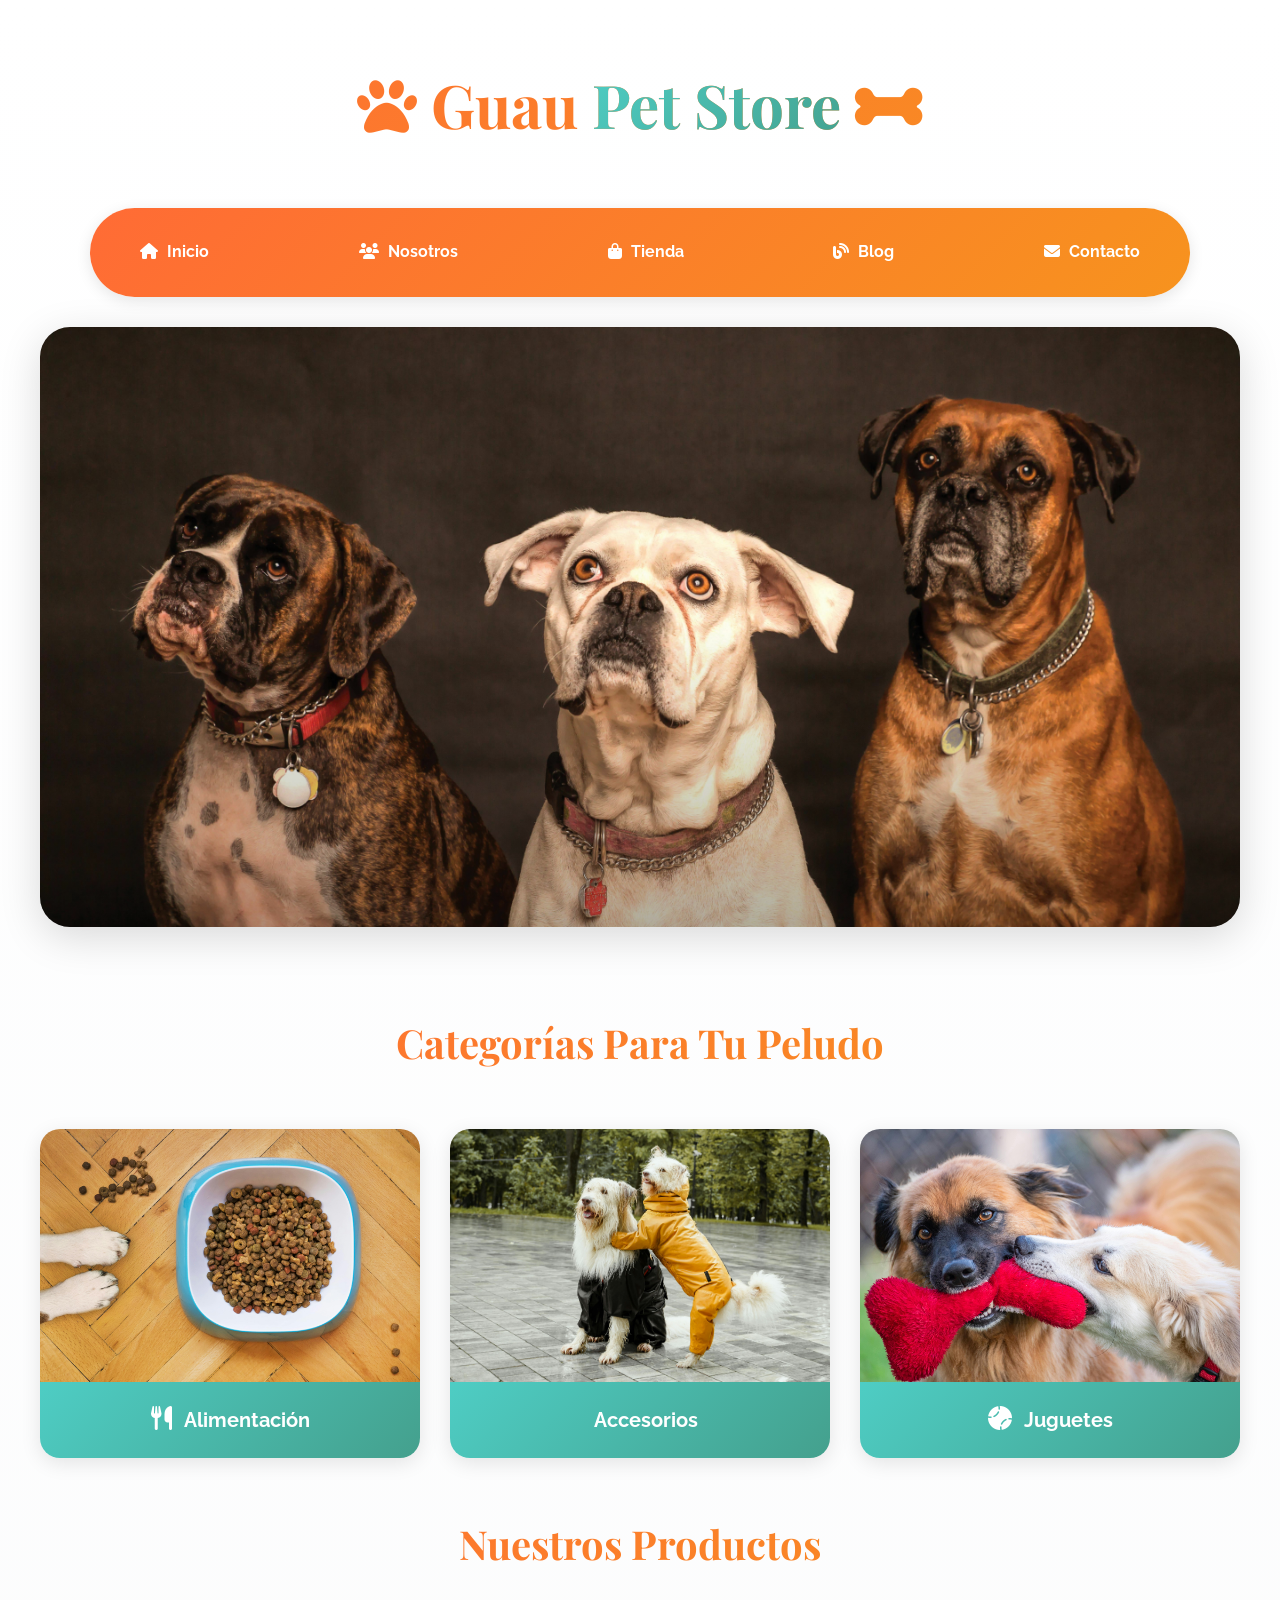
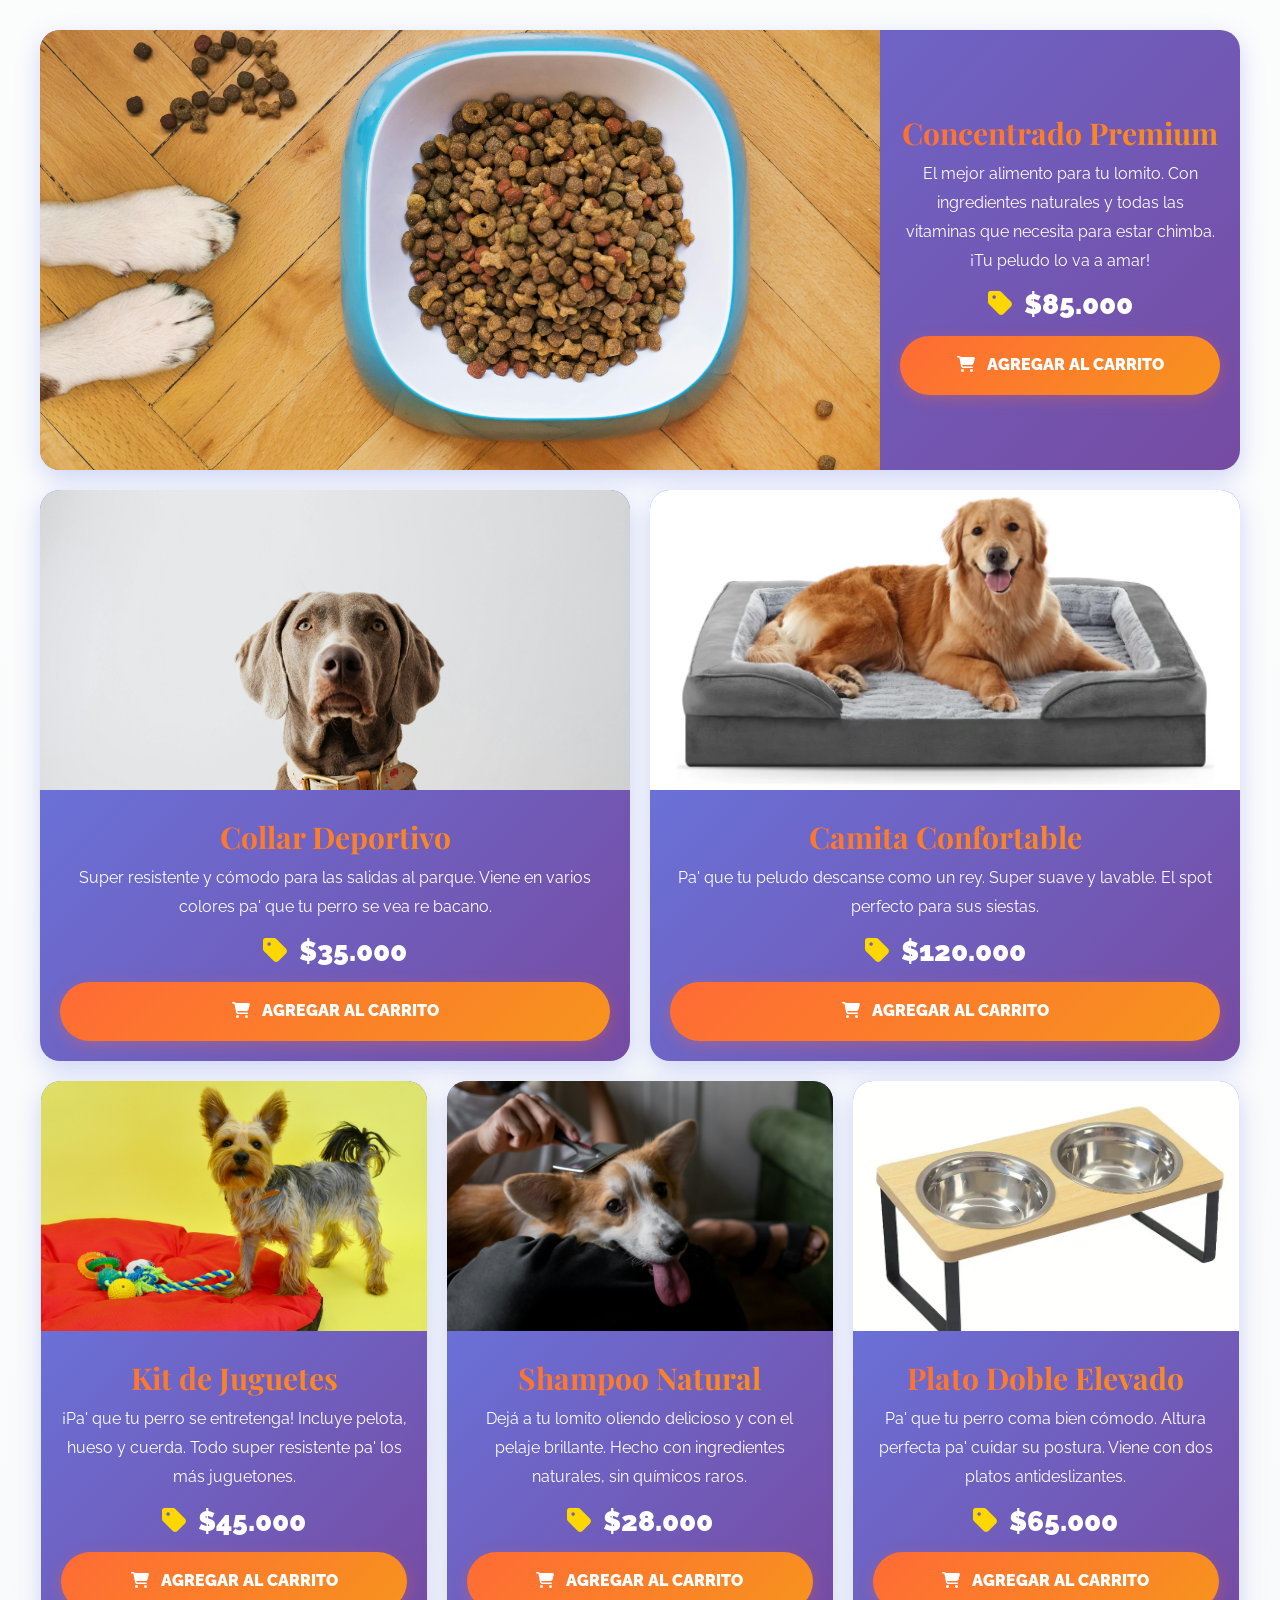
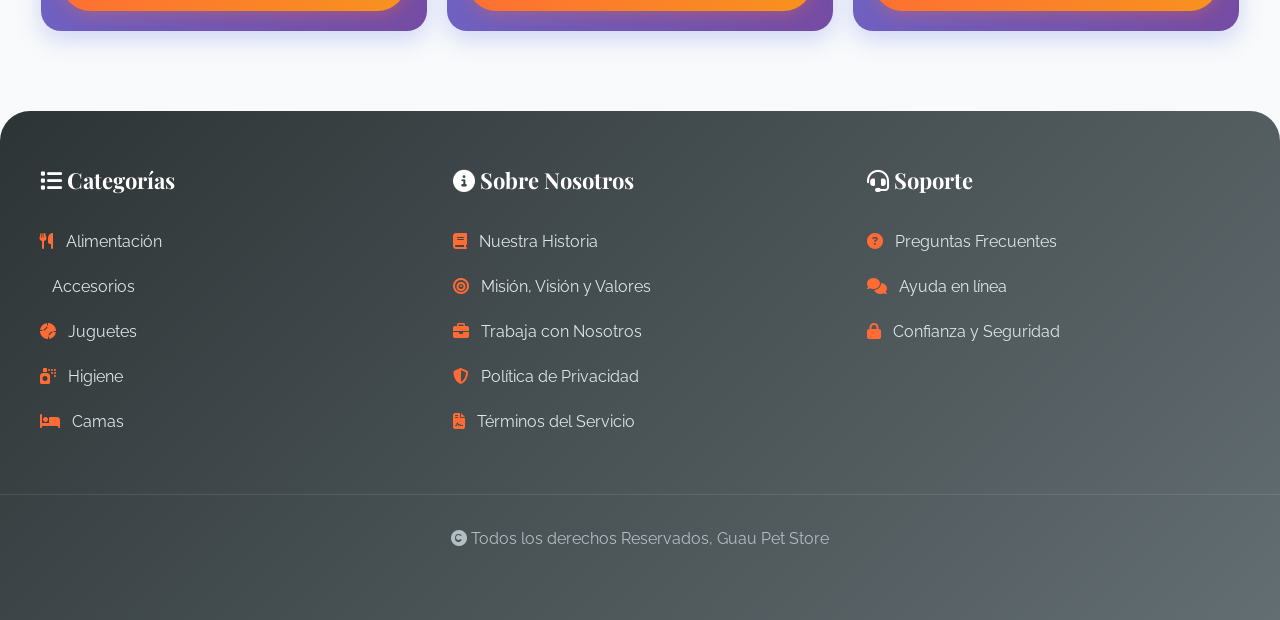
<file: ecommerce-pets/index.html>
<!DOCTYPE html>
<html lang="es">
  <head>
    <meta charset="UTF-8" />
    <meta http-equiv="X-UA-Compatible" content="IE=edge" />
    <meta name="viewport" content="width=device-width, initial-scale=1.0" />
    <title>Guau Pet Store - La mejor tienda para tu peludo</title>
    <link rel="stylesheet" href="css/normalize.css" />
    <link rel="preconnect" href="https://fonts.googleapis.com" />
    <link rel="preconnect" href="https://fonts.gstatic.com" crossorigin />
    <link
      href="https://fonts.googleapis.com/css2?family=Playfair+Display:wght@700&family=Raleway:wght@400;700;900&display=swap"
      rel="stylesheet"
    />
    <link
      rel="stylesheet"
      href="https://cdnjs.cloudflare.com/ajax/libs/font-awesome/6.4.0/css/all.min.css"
    />
    <link rel="stylesheet" href="css/app.css" />
  </head>
  <body>
    <header>
      <h1 class="nombre-sitio">
        <i class="fas fa-paw"></i> Guau <span> Pet Store </span>
        <i class="fas fa-bone"></i>
      </h1>
    </header>

    <div class="contenedor-navegacion">
      <nav class="nav-principal contenedor">
        <a href="index.html"><i class="fas fa-home"></i> Inicio</a>
        <a href="nosotros.html"><i class="fas fa-users"></i> Nosotros</a>
        <a href="tienda.html"><i class="fas fa-shopping-bag"></i> Tienda</a>
        <a href="blog.html"><i class="fas fa-blog"></i> Blog</a>
        <a href="contacto.html"><i class="fas fa-envelope"></i> Contacto</a>
      </nav>
    </div>

    <div class="hero"></div>

    <section class="contenedor categorias">
      <h2 class="text-center">Categorías Para Tu Peludo</h2>

      <div class="listado-categorias">
        <div class="categoria">
          <img src="img/categoria1.jpg" alt="Imagen Categoría" />
          <a href="#"><i class="fas fa-utensils"></i> Alimentación</a>
        </div>

        <div class="categoria">
          <img src="img/categoria2.jpg" alt="Imagen Categoría" />
          <a href="#"><i class="fas fa-collar"></i> Accesorios</a>
        </div>

        <div class="categoria">
          <img src="img/categoria3.jpg" alt="Imagen Categoría" />
          <a href="#"><i class="fas fa-baseball"></i> Juguetes</a>
        </div>
      </div>
    </section>

    <main class="contenido-principal contenedor">
      <h2 class="text-center">Nuestros Productos</h2>

      <div class="listado-productos">
        <div class="producto">
          <img src="img/categoria1.jpg" alt="Imagen Producto" />

          <div class="texto-producto">
            <h3>Concentrado Premium</h3>
            <p>
              El mejor alimento para tu lomito. Con ingredientes naturales y
              todas las vitaminas que necesita para estar chimba. ¡Tu peludo lo
              va a amar!
            </p>
            <p class="precio"><i class="fas fa-tag"></i> $85.000</p>

            <a class="btn" href="#"
              ><i class="fas fa-shopping-cart"></i> Agregar al Carrito</a
            >
          </div>
          <!-- Info Producto -->
        </div>
        <!-- Producto -->

        <div class="producto">
          <img src="img/producto2.jpg" alt="Imagen Producto" />

          <div class="texto-producto">
            <h3>Collar Deportivo</h3>
            <p>
              Super resistente y cómodo para las salidas al parque. Viene en
              varios colores pa' que tu perro se vea re bacano.
            </p>
            <p class="precio"><i class="fas fa-tag"></i> $35.000</p>

            <a class="btn" href="#"
              ><i class="fas fa-shopping-cart"></i> Agregar al Carrito</a
            >
          </div>
          <!-- Info Producto -->
        </div>
        <!-- Producto -->

        <div class="producto">
          <img src="img/producto3.webp" alt="Imagen Producto" />

          <div class="texto-producto">
            <h3>Camita Confortable</h3>
            <p>
              Pa' que tu peludo descanse como un rey. Super suave y lavable. El
              spot perfecto para sus siestas.
            </p>
            <p class="precio"><i class="fas fa-tag"></i> $120.000</p>

            <a class="btn" href="#"
              ><i class="fas fa-shopping-cart"></i> Agregar al Carrito</a
            >
          </div>
          <!-- Info Producto -->
        </div>
        <!-- Producto -->

        <div class="producto">
          <img src="img/producto4.jpg" alt="Imagen Producto" />

          <div class="texto-producto">
            <h3>Kit de Juguetes</h3>
            <p>
              ¡Pa' que tu perro se entretenga! Incluye pelota, hueso y cuerda.
              Todo super resistente pa' los más juguetones.
            </p>
            <p class="precio"><i class="fas fa-tag"></i> $45.000</p>

            <a class="btn" href="#"
              ><i class="fas fa-shopping-cart"></i> Agregar al Carrito</a
            >
          </div>
          <!-- Info Producto -->
        </div>
        <!-- Producto -->

        <div class="producto">
          <img src="img/producto5.jpg" alt="Imagen Producto" />

          <div class="texto-producto">
            <h3>Shampoo Natural</h3>
            <p>
              Dejá a tu lomito oliendo delicioso y con el pelaje brillante.
              Hecho con ingredientes naturales, sin químicos raros.
            </p>
            <p class="precio"><i class="fas fa-tag"></i> $28.000</p>

            <a class="btn" href="#"
              ><i class="fas fa-shopping-cart"></i> Agregar al Carrito</a
            >
          </div>
          <!-- Info Producto -->
        </div>
        <!-- Producto -->

        <div class="producto">
          <img src="img/producto6.webp" alt="Imagen Producto" />

          <div class="texto-producto">
            <h3>Plato Doble Elevado</h3>
            <p>
              Pa' que tu perro coma bien cómodo. Altura perfecta pa' cuidar su
              postura. Viene con dos platos antideslizantes.
            </p>
            <p class="precio"><i class="fas fa-tag"></i> $65.000</p>

            <a class="btn" href="#"
              ><i class="fas fa-shopping-cart"></i> Agregar al Carrito</a
            >
          </div>
          <!-- Info Producto -->
        </div>
        <!-- Producto -->
      </div>
      <!-- Fin de Listado de Productos -->
    </main>

    <footer class="site-footer">
      <div class="grid-footer contenedor">
        <div>
          <h3><i class="fas fa-list"></i> Categorías</h3>

          <nav class="footer-menu">
            <a href="#"><i class="fas fa-utensils"></i> Alimentación</a>
            <a href="#"><i class="fas fa-collar"></i> Accesorios</a>
            <a href="#"><i class="fas fa-baseball"></i> Juguetes</a>
            <a href="#"><i class="fas fa-spray-can"></i> Higiene</a>
            <a href="#"><i class="fas fa-bed"></i> Camas</a>
          </nav>
        </div>

        <div>
          <h3><i class="fas fa-info-circle"></i> Sobre Nosotros</h3>
          <nav class="footer-menu">
            <a href="#"><i class="fas fa-book"></i> Nuestra Historia</a>
            <a href="#"
              ><i class="fas fa-bullseye"></i> Misión, Visión y Valores</a
            >
            <a href="#"
              ><i class="fas fa-briefcase"></i> Trabaja con Nosotros</a
            >
            <a href="#"
              ><i class="fas fa-shield-alt"></i> Política de Privacidad</a
            >
            <a href="#"
              ><i class="fas fa-file-contract"></i> Términos del Servicio</a
            >
          </nav>
        </div>

        <div>
          <h3><i class="fas fa-headset"></i> Soporte</h3>
          <nav class="footer-menu">
            <a href="#"
              ><i class="fas fa-question-circle"></i> Preguntas Frecuentes</a
            >
            <a href="#"><i class="fas fa-comments"></i> Ayuda en línea</a>
            <a href="#"><i class="fas fa-lock"></i> Confianza y Seguridad</a>
          </nav>
        </div>
      </div>

      <p class="copyright">
        <i class="fas fa-copyright"></i> Todos los derechos Reservados, Guau Pet
        Store
      </p>
    </footer>
  </body>
</html>
</file>
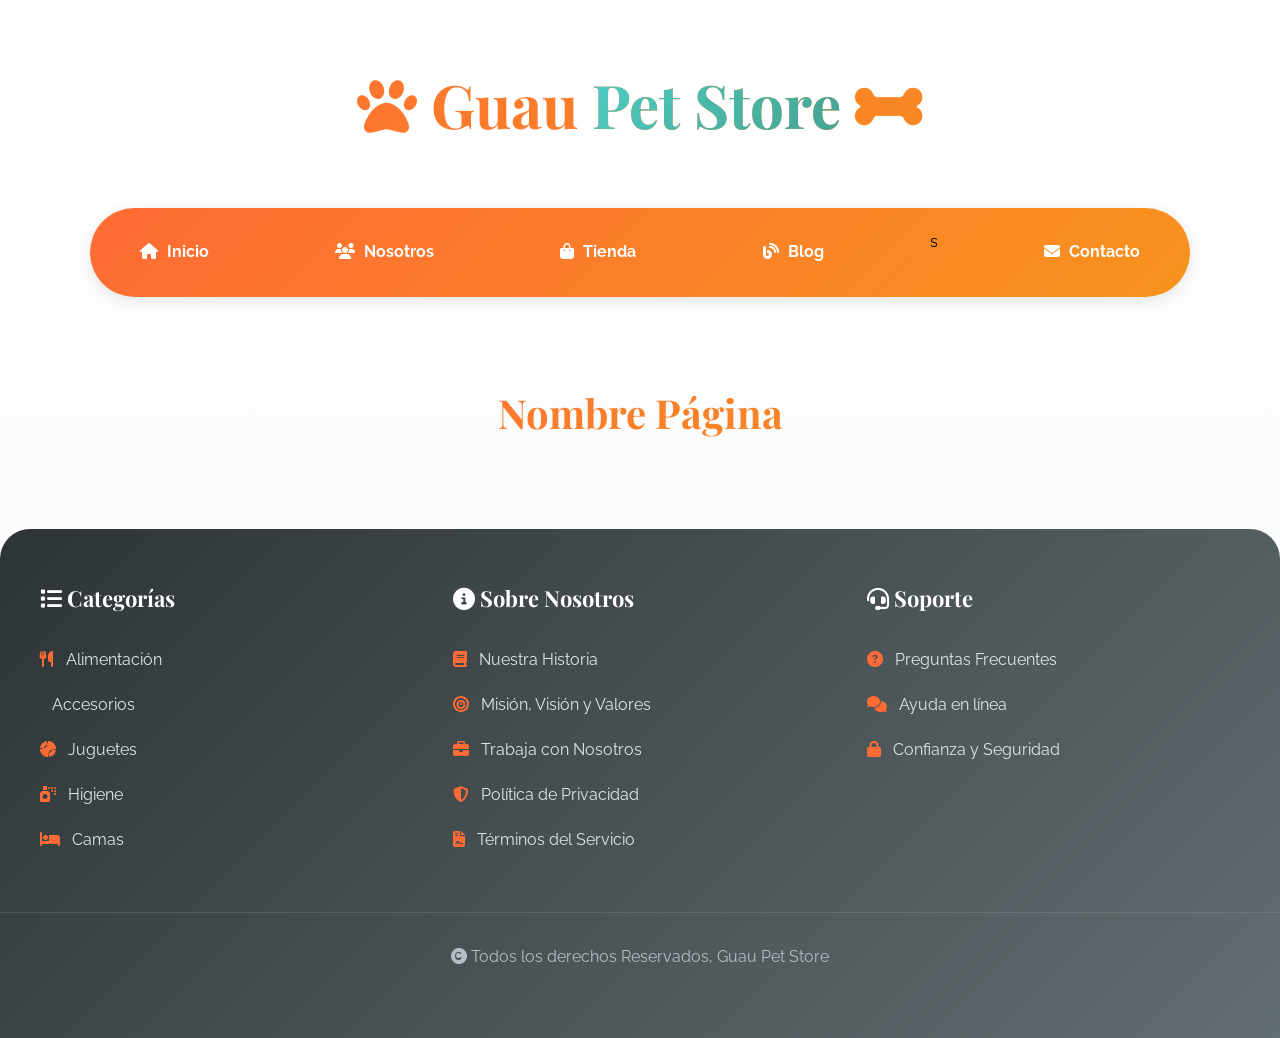
<file: ecommerce-pets/base.html>
<!DOCTYPE html>
<html lang="es">
  <head>
    <meta charset="UTF-8" />
    <meta http-equiv="X-UA-Compatible" content="IE=edge" />
    <meta name="viewport" content="width=device-width, initial-scale=1.0" />
    <title>Guau Pet Store</title>
    <link rel="stylesheet" href="css/normalize.css" />
    <link rel="preconnect" href="https://fonts.googleapis.com" />
    <link rel="preconnect" href="https://fonts.gstatic.com" crossorigin />
    <link
      href="https://fonts.googleapis.com/css2?family=Playfair+Display:wght@700&family=Raleway:wght@400;700;900&display=swap"
      rel="stylesheet"
    />
    <link
      rel="stylesheet"
      href="https://cdnjs.cloudflare.com/ajax/libs/font-awesome/6.4.0/css/all.min.css"
    />
    <link rel="stylesheet" href="css/app.css" />
  </head>
  <body>
    <header>
      <h1 class="nombre-sitio">
        <i class="fas fa-paw"></i> Guau <span> Pet Store </span>
        <i class="fas fa-bone"></i>
      </h1>
    </header>

    <div class="contenedor-navegacion">
      <nav class="nav-principal contenedor">
        <a href="index.html"><i class="fas fa-home"></i> Inicio</a>
        <a href="nosotros.html"><i class="fas fa-users"></i> Nosotros</a>
        <a href="tienda.html"><i class="fas fa-shopping-bag"></i> Tienda</a>
        <a href="blog.html"><i class="fas fa-blog"></i> Blog</a>s
        <a href="contacto.html"><i class="fas fa-envelope"></i> Contacto</a>
      </nav>
    </div>

    <main class="contenido-principal contenedor">
      <h2 class="text-center">Nombre Página</h2>
    </main>

    <footer class="site-footer">
      <div class="grid-footer contenedor">
        <div>
          <h3><i class="fas fa-list"></i> Categorías</h3>

          <nav class="footer-menu">
            <a href="#"><i class="fas fa-utensils"></i> Alimentación</a>
            <a href="#"><i class="fas fa-collar"></i> Accesorios</a>
            <a href="#"><i class="fas fa-baseball"></i> Juguetes</a>
            <a href="#"><i class="fas fa-spray-can"></i> Higiene</a>
            <a href="#"><i class="fas fa-bed"></i> Camas</a>
          </nav>
        </div>

        <div>
          <h3><i class="fas fa-info-circle"></i> Sobre Nosotros</h3>
          <nav class="footer-menu">
            <a href="#"><i class="fas fa-book"></i> Nuestra Historia</a>
            <a href="#"
              ><i class="fas fa-bullseye"></i> Misión, Visión y Valores</a
            >
            <a href="#"
              ><i class="fas fa-briefcase"></i> Trabaja con Nosotros</a
            >
            <a href="#"
              ><i class="fas fa-shield-alt"></i> Política de Privacidad</a
            >
            <a href="#"
              ><i class="fas fa-file-contract"></i> Términos del Servicio</a
            >
          </nav>
        </div>

        <div>
          <h3><i class="fas fa-headset"></i> Soporte</h3>
          <nav class="footer-menu">
            <a href="#"
              ><i class="fas fa-question-circle"></i> Preguntas Frecuentes</a
            >
            <a href="#"><i class="fas fa-comments"></i> Ayuda en línea</a>
            <a href="#"><i class="fas fa-lock"></i> Confianza y Seguridad</a>
          </nav>
        </div>
      </div>

      <p class="copyright">
        <i class="fas fa-copyright"></i> Todos los derechos Reservados, Guau Pet
        Store
      </p>
    </footer>
  </body>
</html>
</file>
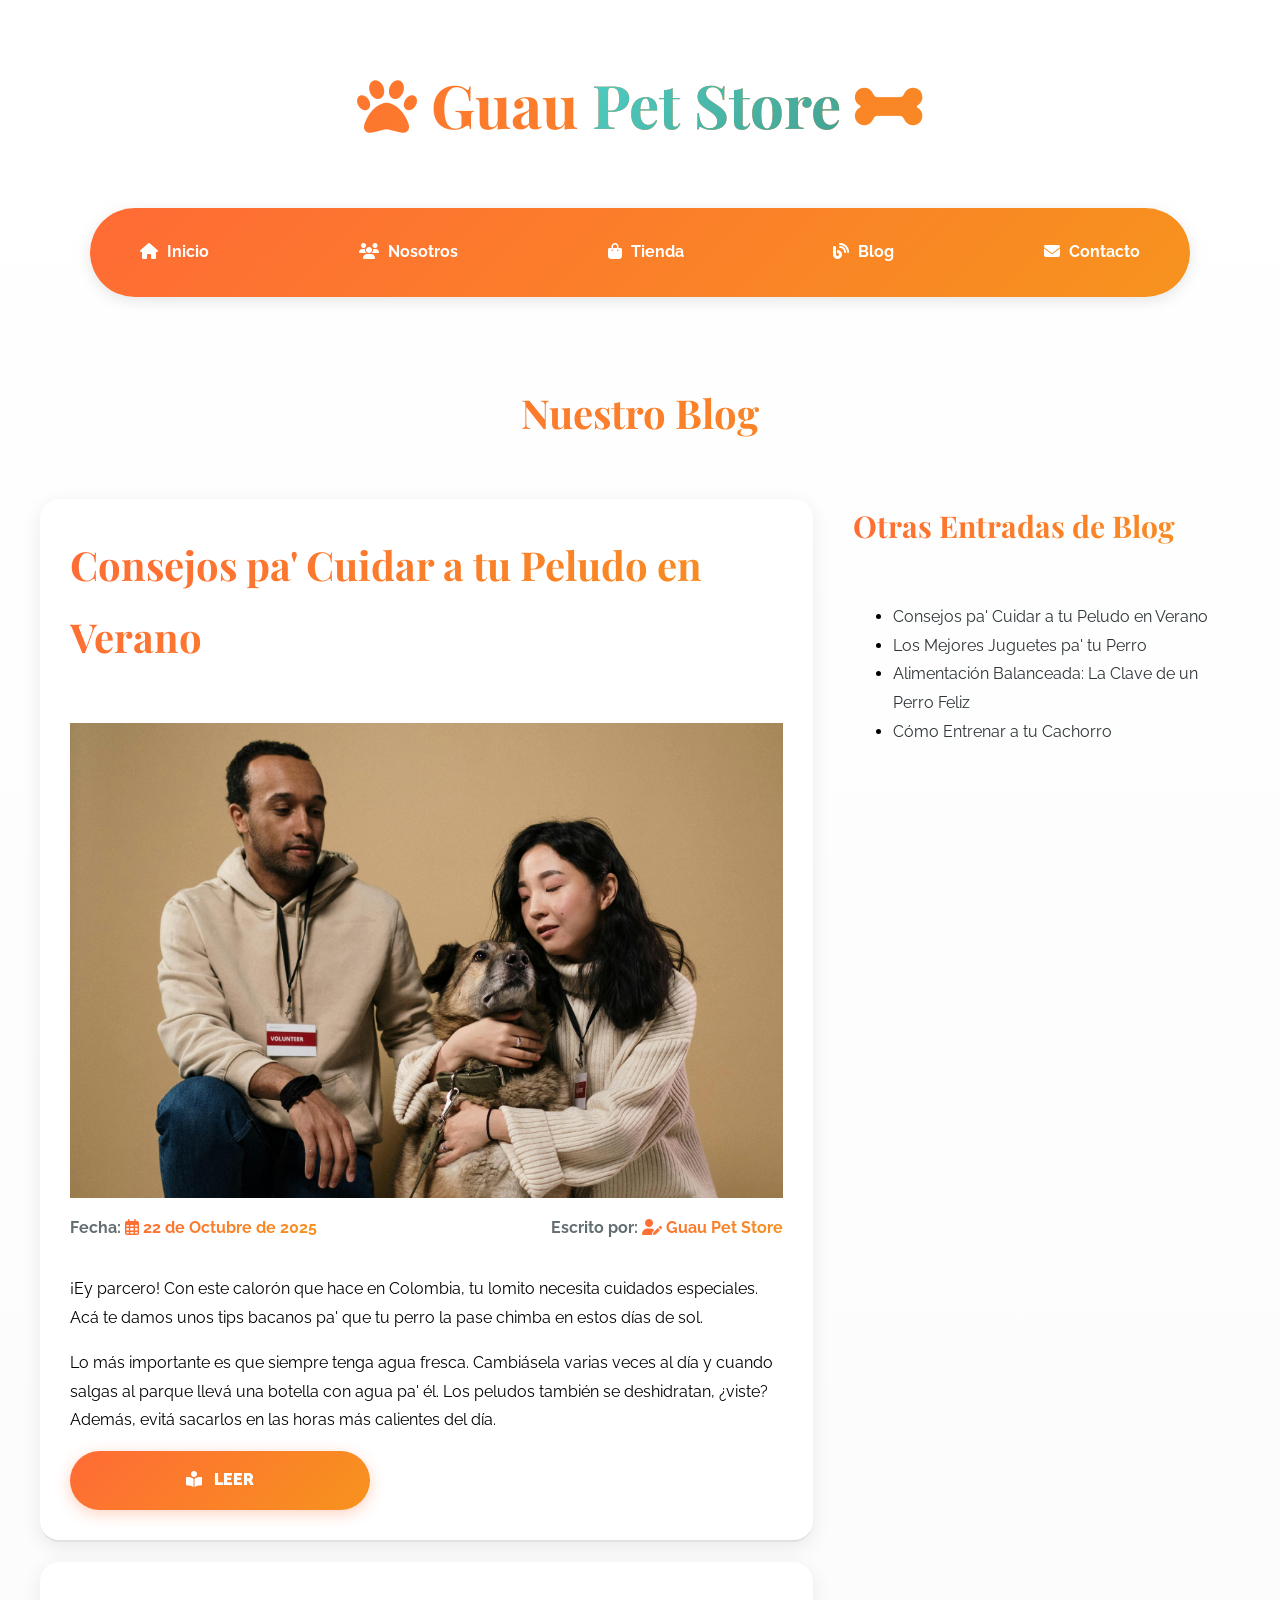
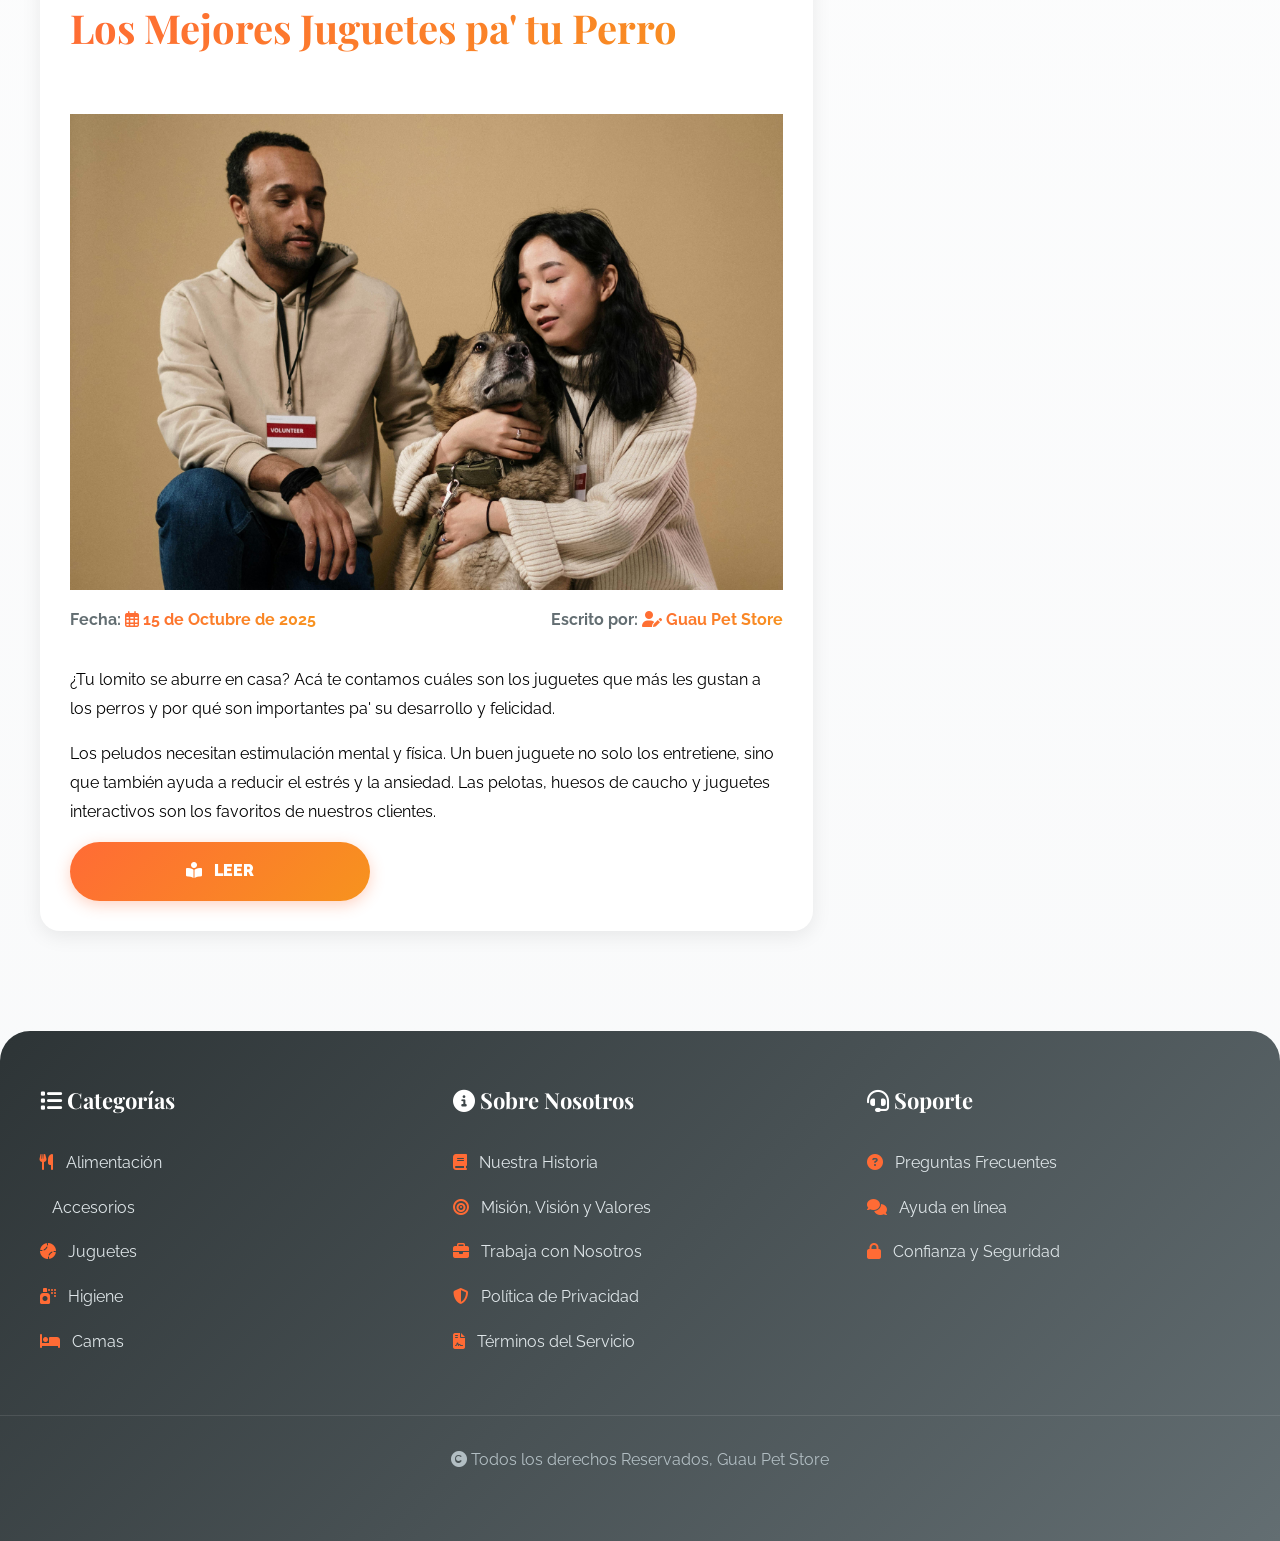
<file: ecommerce-pets/blog.html>
<!DOCTYPE html>
<html lang="es">
  <head>
    <meta charset="UTF-8" />
    <meta http-equiv="X-UA-Compatible" content="IE=edge" />
    <meta name="viewport" content="width=device-width, initial-scale=1.0" />
    <title>Guau Pet Store - Blog</title>
    <link rel="stylesheet" href="css/normalize.css" />
    <link rel="preconnect" href="https://fonts.googleapis.com" />
    <link rel="preconnect" href="https://fonts.gstatic.com" crossorigin />
    <link
      href="https://fonts.googleapis.com/css2?family=Playfair+Display:wght@700&family=Raleway:wght@400;700;900&display=swap"
      rel="stylesheet"
    />
    <link
      rel="stylesheet"
      href="https://cdnjs.cloudflare.com/ajax/libs/font-awesome/6.4.0/css/all.min.css"
    />
    <link rel="stylesheet" href="css/app.css" />
  </head>
  <body>
    <header>
      <h1 class="nombre-sitio">
        <i class="fas fa-paw"></i> Guau <span> Pet Store </span>
        <i class="fas fa-bone"></i>
      </h1>
    </header>

    <div class="contenedor-navegacion">
      <nav class="nav-principal contenedor">
        <a href="index.html"><i class="fas fa-home"></i> Inicio</a>
        <a href="nosotros.html"><i class="fas fa-users"></i> Nosotros</a>
        <a href="tienda.html"><i class="fas fa-shopping-bag"></i> Tienda</a>
        <a href="blog.html"><i class="fas fa-blog"></i> Blog</a>
        <a href="contacto.html"><i class="fas fa-envelope"></i> Contacto</a>
      </nav>
    </div>

    <main class="contenido-principal contenedor">
      <h2 class="text-center">Nuestro Blog</h2>

      <section class="contenedor-blog">
        <div class="blog">
          <article class="entrada">
            <h2>Consejos pa' Cuidar a tu Peludo en Verano</h2>

            <div class="imagen">
              <img src="img/nosotros.jpg" alt="imagen blog" />
            </div>

            <div class="entrada-meta">
              <p>
                Fecha:
                <span
                  ><i class="far fa-calendar-alt"></i> 22 de Octubre de
                  2025</span
                >
              </p>
              <p>
                Escrito por:
                <span><i class="fas fa-user-edit"></i> Guau Pet Store</span>
              </p>
            </div>

            <div class="entrada-blog">
              <p>
                ¡Ey parcero! Con este calorón que hace en Colombia, tu lomito
                necesita cuidados especiales. Acá te damos unos tips bacanos pa'
                que tu perro la pase chimba en estos días de sol.
              </p>

              <p>
                Lo más importante es que siempre tenga agua fresca. Cambiásela
                varias veces al día y cuando salgas al parque llevá una botella
                con agua pa' él. Los peludos también se deshidratan, ¿viste?
                Además, evitá sacarlos en las horas más calientes del día.
              </p>
            </div>

            <a href="entrada.html" class="btn max-width-30"
              ><i class="fas fa-book-reader"></i> Leer</a
            >
          </article>

          <article class="entrada">
            <h2>Los Mejores Juguetes pa' tu Perro</h2>

            <div class="imagen">
              <img src="img/nosotros.jpg" alt="imagen blog" />
            </div>

            <div class="entrada-meta">
              <p>
                Fecha:
                <span
                  ><i class="far fa-calendar-alt"></i> 15 de Octubre de
                  2025</span
                >
              </p>
              <p>
                Escrito por:
                <span><i class="fas fa-user-edit"></i> Guau Pet Store</span>
              </p>
            </div>

            <div class="entrada-blog">
              <p>
                ¿Tu lomito se aburre en casa? Acá te contamos cuáles son los
                juguetes que más les gustan a los perros y por qué son
                importantes pa' su desarrollo y felicidad.
              </p>

              <p>
                Los peludos necesitan estimulación mental y física. Un buen
                juguete no solo los entretiene, sino que también ayuda a reducir
                el estrés y la ansiedad. Las pelotas, huesos de caucho y
                juguetes interactivos son los favoritos de nuestros clientes.
              </p>
            </div>

            <a href="entrada.html" class="btn max-width-30"
              ><i class="fas fa-book-reader"></i> Leer</a
            >
          </article>
        </div>

        <aside>
          <h3>Otras Entradas de Blog</h3>
          <ul>
            <li>
              <a href="entrada.html"
                >Consejos pa' Cuidar a tu Peludo en Verano</a
              >
            </li>
            <li>
              <a href="entrada.html">Los Mejores Juguetes pa' tu Perro</a>
            </li>
            <li>
              <a href="entrada.html"
                >Alimentación Balanceada: La Clave de un Perro Feliz</a
              >
            </li>
            <li>
              <a href="entrada.html">Cómo Entrenar a tu Cachorro</a>
            </li>
          </ul>
        </aside>
      </section>
    </main>

    <footer class="site-footer">
      <div class="grid-footer contenedor">
        <div>
          <h3><i class="fas fa-list"></i> Categorías</h3>

          <nav class="footer-menu">
            <a href="#"><i class="fas fa-utensils"></i> Alimentación</a>
            <a href="#"><i class="fas fa-collar"></i> Accesorios</a>
            <a href="#"><i class="fas fa-baseball"></i> Juguetes</a>
            <a href="#"><i class="fas fa-spray-can"></i> Higiene</a>
            <a href="#"><i class="fas fa-bed"></i> Camas</a>
          </nav>
        </div>

        <div>
          <h3><i class="fas fa-info-circle"></i> Sobre Nosotros</h3>
          <nav class="footer-menu">
            <a href="#"><i class="fas fa-book"></i> Nuestra Historia</a>
            <a href="#"
              ><i class="fas fa-bullseye"></i> Misión, Visión y Valores</a
            >
            <a href="#"
              ><i class="fas fa-briefcase"></i> Trabaja con Nosotros</a
            >
            <a href="#"
              ><i class="fas fa-shield-alt"></i> Política de Privacidad</a
            >
            <a href="#"
              ><i class="fas fa-file-contract"></i> Términos del Servicio</a
            >
          </nav>
        </div>

        <div>
          <h3><i class="fas fa-headset"></i> Soporte</h3>
          <nav class="footer-menu">
            <a href="#"
              ><i class="fas fa-question-circle"></i> Preguntas Frecuentes</a
            >
            <a href="#"><i class="fas fa-comments"></i> Ayuda en línea</a>
            <a href="#"><i class="fas fa-lock"></i> Confianza y Seguridad</a>
          </nav>
        </div>
      </div>

      <p class="copyright">
        <i class="fas fa-copyright"></i> Todos los derechos Reservados, Guau Pet
        Store
      </p>
    </footer>
  </body>
</html>
</file>
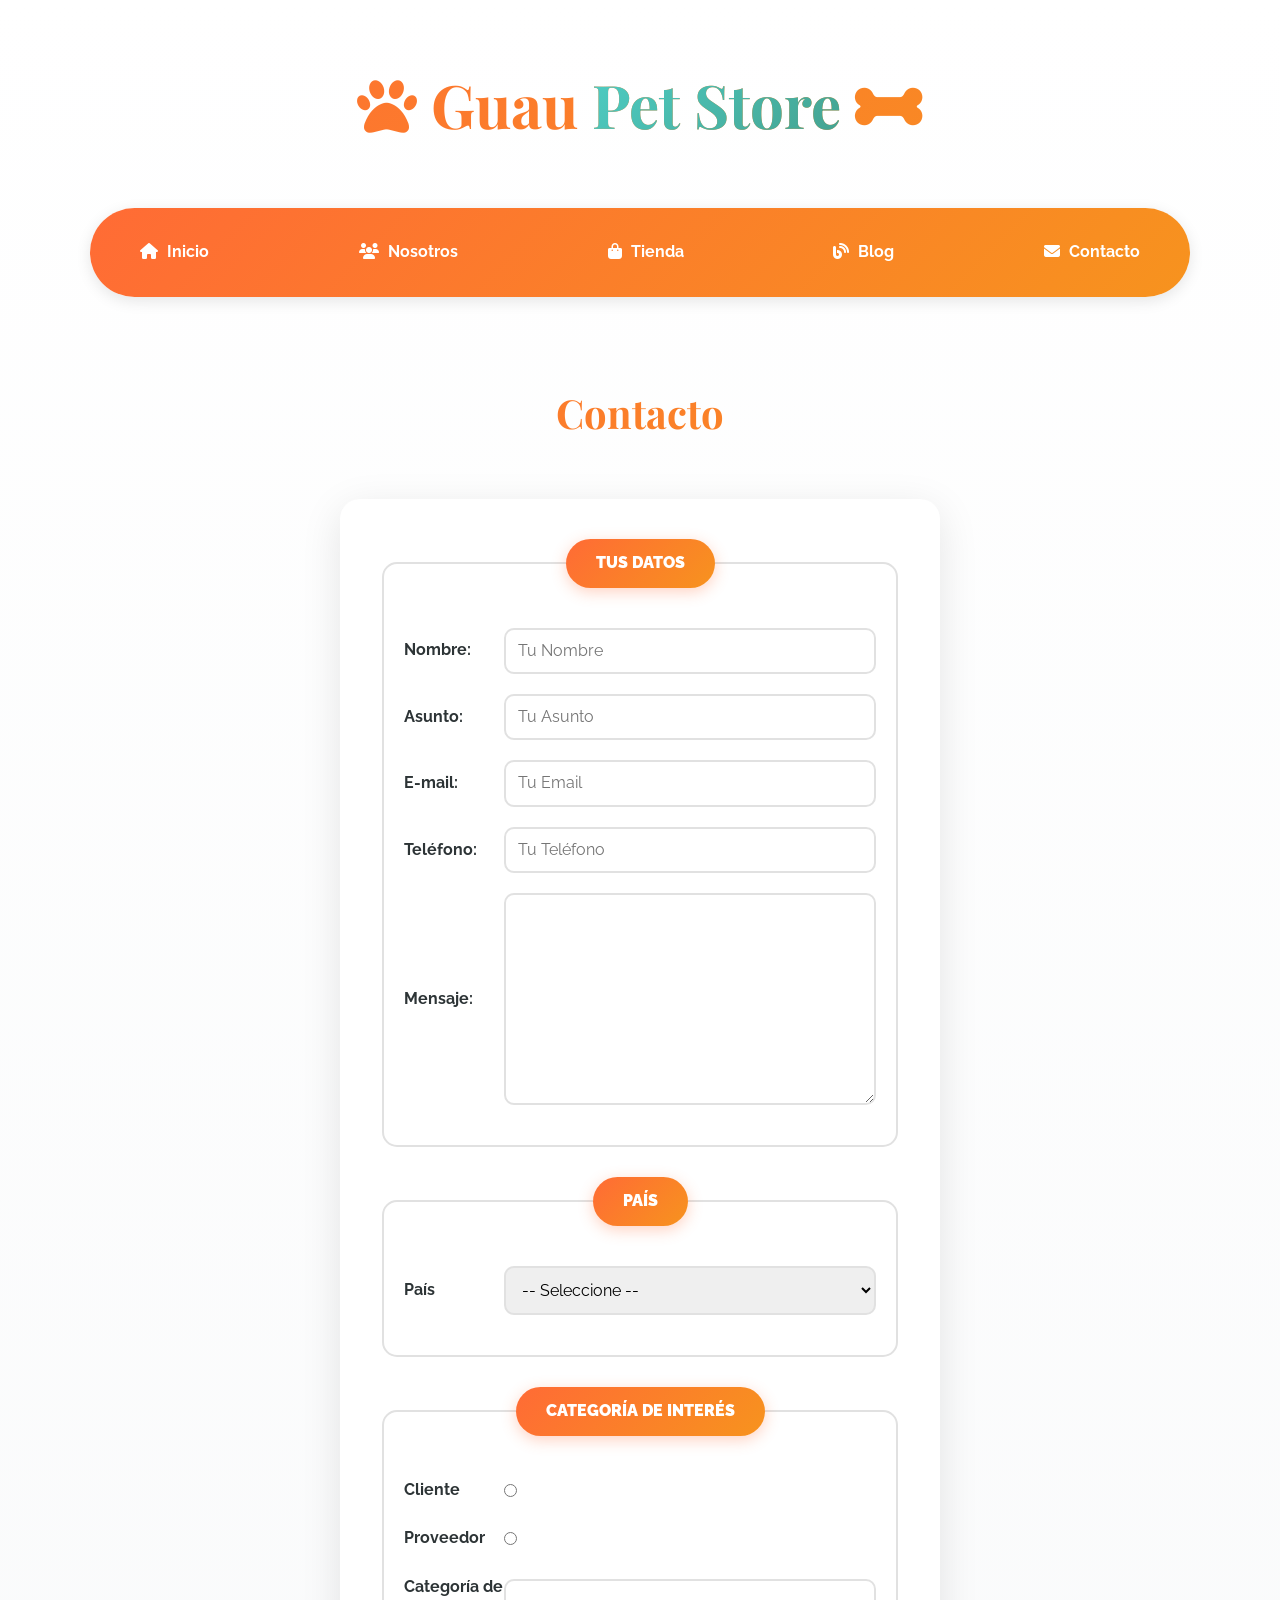
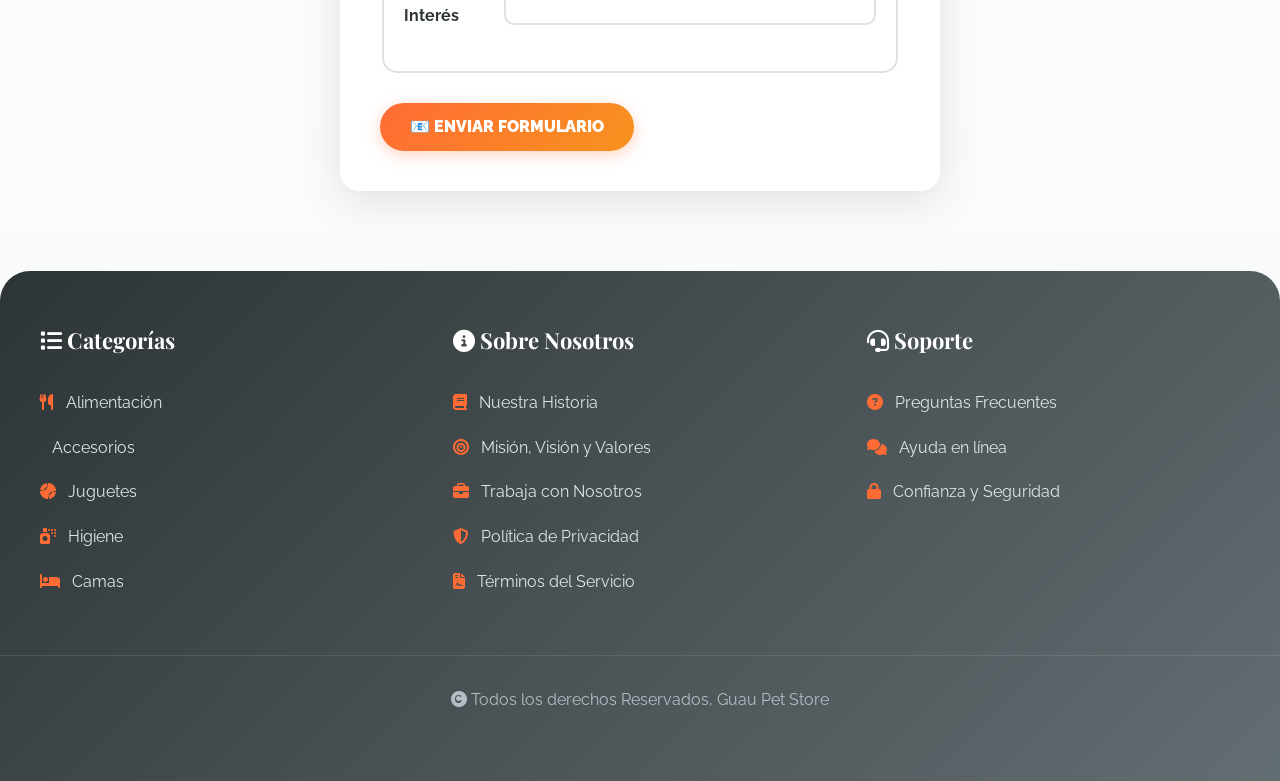
<file: ecommerce-pets/contacto.html>
<!DOCTYPE html>
<html lang="es">
  <head>
    <meta charset="UTF-8" />
    <meta http-equiv="X-UA-Compatible" content="IE=edge" />
    <meta name="viewport" content="width=device-width, initial-scale=1.0" />
    <title>Guau Pet Store - Contacto</title>
    <link rel="stylesheet" href="css/normalize.css" />
    <link rel="preconnect" href="https://fonts.googleapis.com" />
    <link rel="preconnect" href="https://fonts.gstatic.com" crossorigin />
    <link
      href="https://fonts.googleapis.com/css2?family=Playfair+Display:wght@700&family=Raleway:wght@400;700;900&display=swap"
      rel="stylesheet"
    />
    <link
      rel="stylesheet"
      href="https://cdnjs.cloudflare.com/ajax/libs/font-awesome/6.4.0/css/all.min.css"
    />
    <link rel="stylesheet" href="css/app.css" />
  </head>
  <body>
    <header>
      <h1 class="nombre-sitio">
        <i class="fas fa-paw"></i> Guau <span> Pet Store </span>
        <i class="fas fa-bone"></i>
      </h1>
    </header>

    <div class="contenedor-navegacion">
      <nav class="nav-principal contenedor">
        <a href="index.html"><i class="fas fa-home"></i> Inicio</a>
        <a href="nosotros.html"><i class="fas fa-users"></i> Nosotros</a>
        <a href="tienda.html"><i class="fas fa-shopping-bag"></i> Tienda</a>
        <a href="blog.html"><i class="fas fa-blog"></i> Blog</a>
        <a href="contacto.html"><i class="fas fa-envelope"></i> Contacto</a>
      </nav>
    </div>

    <main class="contenido-principal contenedor">
      <h2 class="text-center">Contacto</h2>

      <form class="formulario">
        <fieldset>
          <legend>Tus Datos</legend>

          <div class="campo">
            <label for="nombre">Nombre: </label>
            <input id="nombre" type="text" placeholder="Tu Nombre" required />
          </div>

          <div class="campo">
            <label for="asunto">Asunto:</label>
            <input id="asunto" type="text" placeholder="Tu Asunto" required />
          </div>

          <div class="campo">
            <label for="email">E-mail:</label>
            <input id="email" type="email" placeholder="Tu Email" />
          </div>

          <div class="campo">
            <label for="tel">Teléfono:</label>
            <input id="tel" type="tel" placeholder="Tu Teléfono" />
          </div>

          <div class="campo">
            <label for="tel">Mensaje:</label>
            <textarea rows="10" cols="20"></textarea>
          </div>
        </fieldset>

        <fieldset>
          <legend>País</legend>

          <div class="campo">
            <label for="pais">País</label>
            <select id="pais">
              <option value="">-- Seleccione --</option>
              <option value="MX">México</option>
              <option value="PR">Perú</option>
              <option value="CO">Colombia</option>
              <option value="AR">Argentina</option>
              <option value="ES">España</option>
              <option value="CL">Chile</option>
            </select>
          </div>
        </fieldset>

        <fieldset>
          <legend>Categoría de Interés</legend>

          <div class="campo">
            <label for="cliente">Cliente</label>
            <input id="cliente" type="radio" name="tipo" value="cliente" />
          </div>

          <div class="campo">
            <label for="proveedor">Proveedor</label>
            <input id="proveedor" type="radio" name="tipo" value="proveedor" />
          </div>

          <div class="campo">
            <label for="categoria">Categoría de Interés</label>
            <input list="categorias" name="categorias" />
            <datalist id="categorias">
              <option value="Alimentación"></option>
              <option value="Accesorios"></option>
              <option value="Juguetes"></option>
              <option value="Higiene"></option>
              <option value="Camas"></option>
            </datalist>
          </div>
        </fieldset>

        <input class="btn" type="submit" value="📧 Enviar Formulario" />
      </form>
    </main>

    <footer class="site-footer">
      <div class="grid-footer contenedor">
        <div>
          <h3><i class="fas fa-list"></i> Categorías</h3>

          <nav class="footer-menu">
            <a href="#"><i class="fas fa-utensils"></i> Alimentación</a>
            <a href="#"><i class="fas fa-collar"></i> Accesorios</a>
            <a href="#"><i class="fas fa-baseball"></i> Juguetes</a>
            <a href="#"><i class="fas fa-spray-can"></i> Higiene</a>
            <a href="#"><i class="fas fa-bed"></i> Camas</a>
          </nav>
        </div>

        <div>
          <h3><i class="fas fa-info-circle"></i> Sobre Nosotros</h3>
          <nav class="footer-menu">
            <a href="#"><i class="fas fa-book"></i> Nuestra Historia</a>
            <a href="#"
              ><i class="fas fa-bullseye"></i> Misión, Visión y Valores</a
            >
            <a href="#"
              ><i class="fas fa-briefcase"></i> Trabaja con Nosotros</a
            >
            <a href="#"
              ><i class="fas fa-shield-alt"></i> Política de Privacidad</a
            >
            <a href="#"
              ><i class="fas fa-file-contract"></i> Términos del Servicio</a
            >
          </nav>
        </div>

        <div>
          <h3><i class="fas fa-headset"></i> Soporte</h3>
          <nav class="footer-menu">
            <a href="#"
              ><i class="fas fa-question-circle"></i> Preguntas Frecuentes</a
            >
            <a href="#"><i class="fas fa-comments"></i> Ayuda en línea</a>
            <a href="#"><i class="fas fa-lock"></i> Confianza y Seguridad</a>
          </nav>
        </div>
      </div>

      <p class="copyright">
        <i class="fas fa-copyright"></i> Todos los derechos Reservados, Guau Pet
        Store
      </p>
    </footer>
  </body>
</html>
</file>
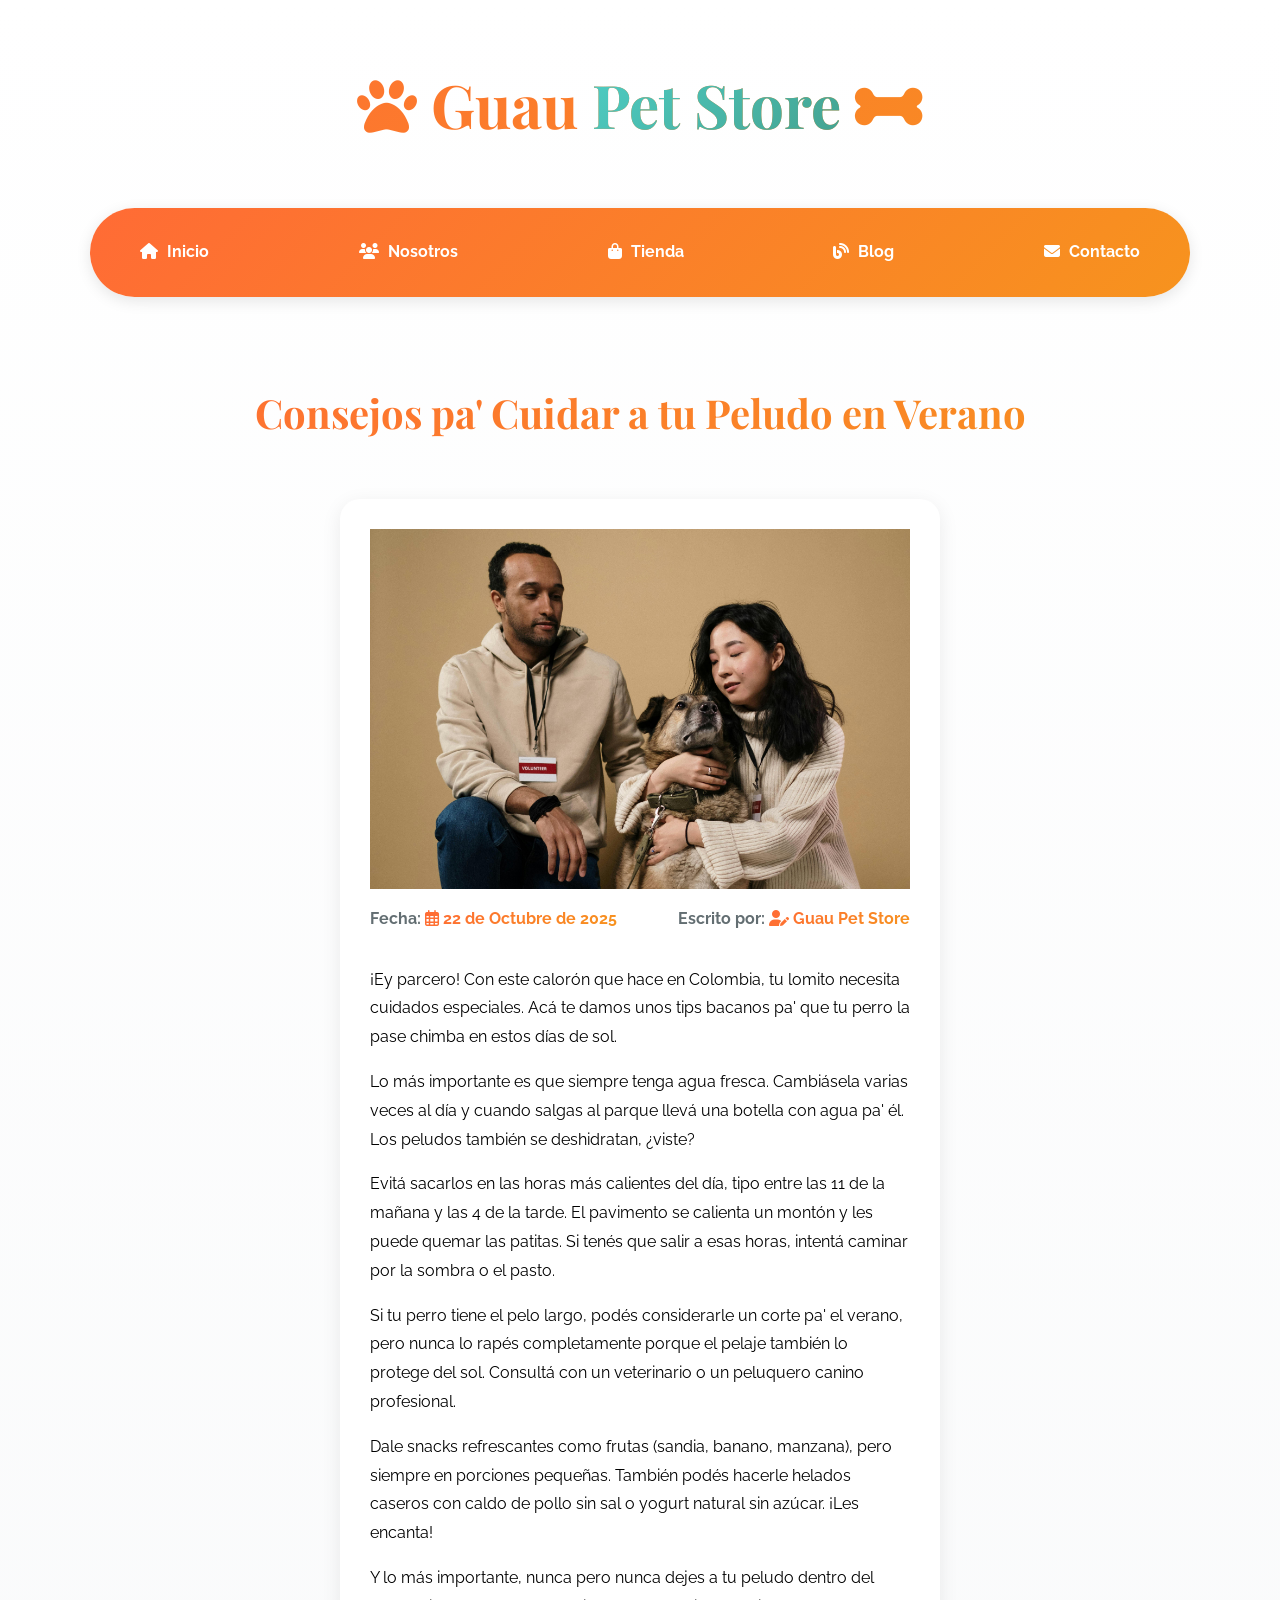
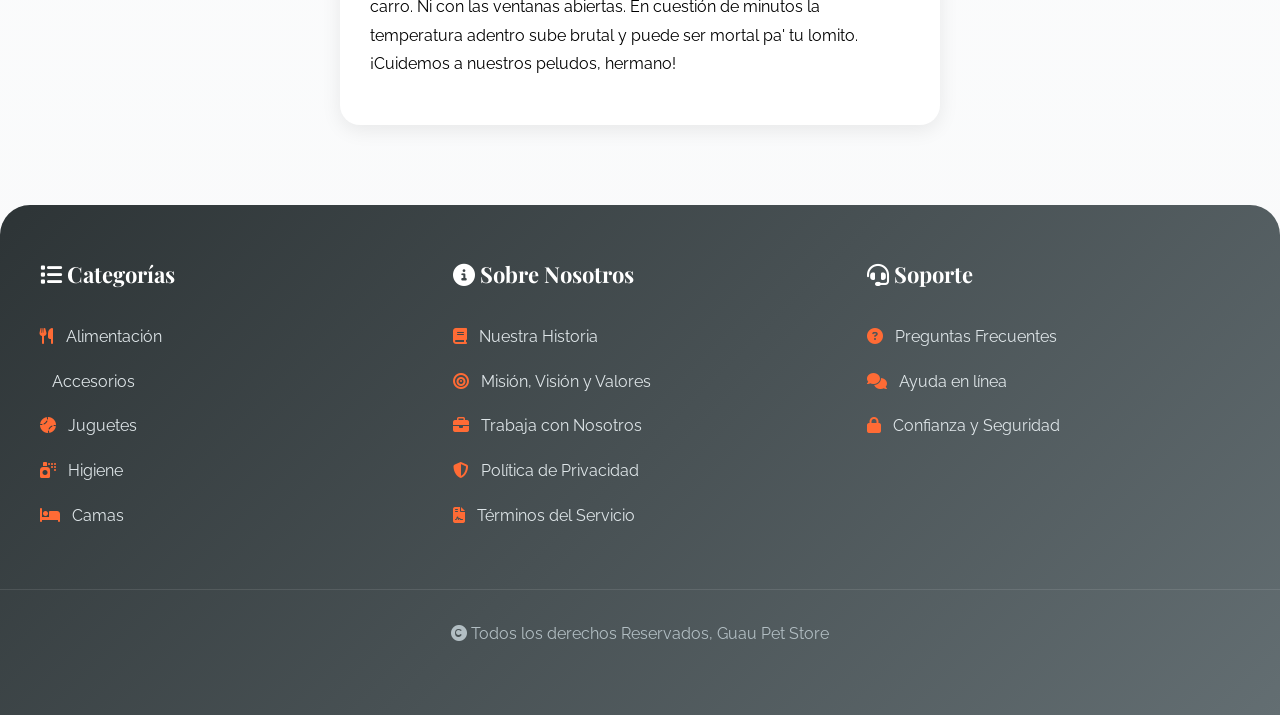
<file: ecommerce-pets/entrada.html>
<!DOCTYPE html>
<html lang="es">
  <head>
    <meta charset="UTF-8" />
    <meta http-equiv="X-UA-Compatible" content="IE=edge" />
    <meta name="viewport" content="width=device-width, initial-scale=1.0" />
    <title>Guau Pet Store - Blog</title>
    <link rel="stylesheet" href="css/normalize.css" />
    <link rel="preconnect" href="https://fonts.googleapis.com" />
    <link rel="preconnect" href="https://fonts.gstatic.com" crossorigin />
    <link
      href="https://fonts.googleapis.com/css2?family=Playfair+Display:wght@700&family=Raleway:wght@400;700;900&display=swap"
      rel="stylesheet"
    />
    <link
      rel="stylesheet"
      href="https://cdnjs.cloudflare.com/ajax/libs/font-awesome/6.4.0/css/all.min.css"
    />
    <link rel="stylesheet" href="css/app.css" />
  </head>
  <body>
    <header>
      <h1 class="nombre-sitio">
        <i class="fas fa-paw"></i> Guau <span> Pet Store </span>
        <i class="fas fa-bone"></i>
      </h1>
    </header>

    <div class="contenedor-navegacion">
      <nav class="nav-principal contenedor">
        <a href="index.html"><i class="fas fa-home"></i> Inicio</a>
        <a href="nosotros.html"><i class="fas fa-users"></i> Nosotros</a>
        <a href="tienda.html"><i class="fas fa-shopping-bag"></i> Tienda</a>
        <a href="blog.html"><i class="fas fa-blog"></i> Blog</a>
        <a href="contacto.html"><i class="fas fa-envelope"></i> Contacto</a>
      </nav>
    </div>

    <main class="contenido-principal contenedor">
      <h2 class="text-center">Consejos pa' Cuidar a tu Peludo en Verano</h2>

      <article class="entrada contenido-entrada-blog">
        <div class="imagen">
          <img src="img/nosotros.jpg" alt="imagen blog" />
        </div>

        <div class="entrada-meta">
          <p>
            Fecha:
            <span
              ><i class="far fa-calendar-alt"></i> 22 de Octubre de 2025</span
            >
          </p>
          <p>
            Escrito por:
            <span><i class="fas fa-user-edit"></i> Guau Pet Store</span>
          </p>
        </div>

        <div class="entrada-blog">
          <p>
            ¡Ey parcero! Con este calorón que hace en Colombia, tu lomito
            necesita cuidados especiales. Acá te damos unos tips bacanos pa' que
            tu perro la pase chimba en estos días de sol.
          </p>

          <p>
            Lo más importante es que siempre tenga agua fresca. Cambiásela
            varias veces al día y cuando salgas al parque llevá una botella con
            agua pa' él. Los peludos también se deshidratan, ¿viste?
          </p>

          <p>
            Evitá sacarlos en las horas más calientes del día, tipo entre las 11
            de la mañana y las 4 de la tarde. El pavimento se calienta un montón
            y les puede quemar las patitas. Si tenés que salir a esas horas,
            intentá caminar por la sombra o el pasto.
          </p>

          <p>
            Si tu perro tiene el pelo largo, podés considerarle un corte pa' el
            verano, pero nunca lo rapés completamente porque el pelaje también
            lo protege del sol. Consultá con un veterinario o un peluquero
            canino profesional.
          </p>

          <p>
            Dale snacks refrescantes como frutas (sandia, banano, manzana), pero
            siempre en porciones pequeñas. También podés hacerle helados caseros
            con caldo de pollo sin sal o yogurt natural sin azúcar. ¡Les
            encanta!
          </p>

          <p>
            Y lo más importante, nunca pero nunca dejes a tu peludo dentro del
            carro. Ni con las ventanas abiertas. En cuestión de minutos la
            temperatura adentro sube brutal y puede ser mortal pa' tu lomito.
            ¡Cuidemos a nuestros peludos, hermano!
          </p>
        </div>
      </article>
    </main>

    <footer class="site-footer">
      <div class="grid-footer contenedor">
        <div>
          <h3><i class="fas fa-list"></i> Categorías</h3>

          <nav class="footer-menu">
            <a href="#"><i class="fas fa-utensils"></i> Alimentación</a>
            <a href="#"><i class="fas fa-collar"></i> Accesorios</a>
            <a href="#"><i class="fas fa-baseball"></i> Juguetes</a>
            <a href="#"><i class="fas fa-spray-can"></i> Higiene</a>
            <a href="#"><i class="fas fa-bed"></i> Camas</a>
          </nav>
        </div>

        <div>
          <h3><i class="fas fa-info-circle"></i> Sobre Nosotros</h3>
          <nav class="footer-menu">
            <a href="#"><i class="fas fa-book"></i> Nuestra Historia</a>
            <a href="#"
              ><i class="fas fa-bullseye"></i> Misión, Visión y Valores</a
            >
            <a href="#"
              ><i class="fas fa-briefcase"></i> Trabaja con Nosotros</a
            >
            <a href="#"
              ><i class="fas fa-shield-alt"></i> Política de Privacidad</a
            >
            <a href="#"
              ><i class="fas fa-file-contract"></i> Términos del Servicio</a
            >
          </nav>
        </div>

        <div>
          <h3><i class="fas fa-headset"></i> Soporte</h3>
          <nav class="footer-menu">
            <a href="#"
              ><i class="fas fa-question-circle"></i> Preguntas Frecuentes</a
            >
            <a href="#"><i class="fas fa-comments"></i> Ayuda en línea</a>
            <a href="#"><i class="fas fa-lock"></i> Confianza y Seguridad</a>
          </nav>
        </div>
      </div>

      <p class="copyright">
        <i class="fas fa-copyright"></i> Todos los derechos Reservados, Guau Pet
        Store
      </p>
    </footer>
  </body>
</html>
</file>
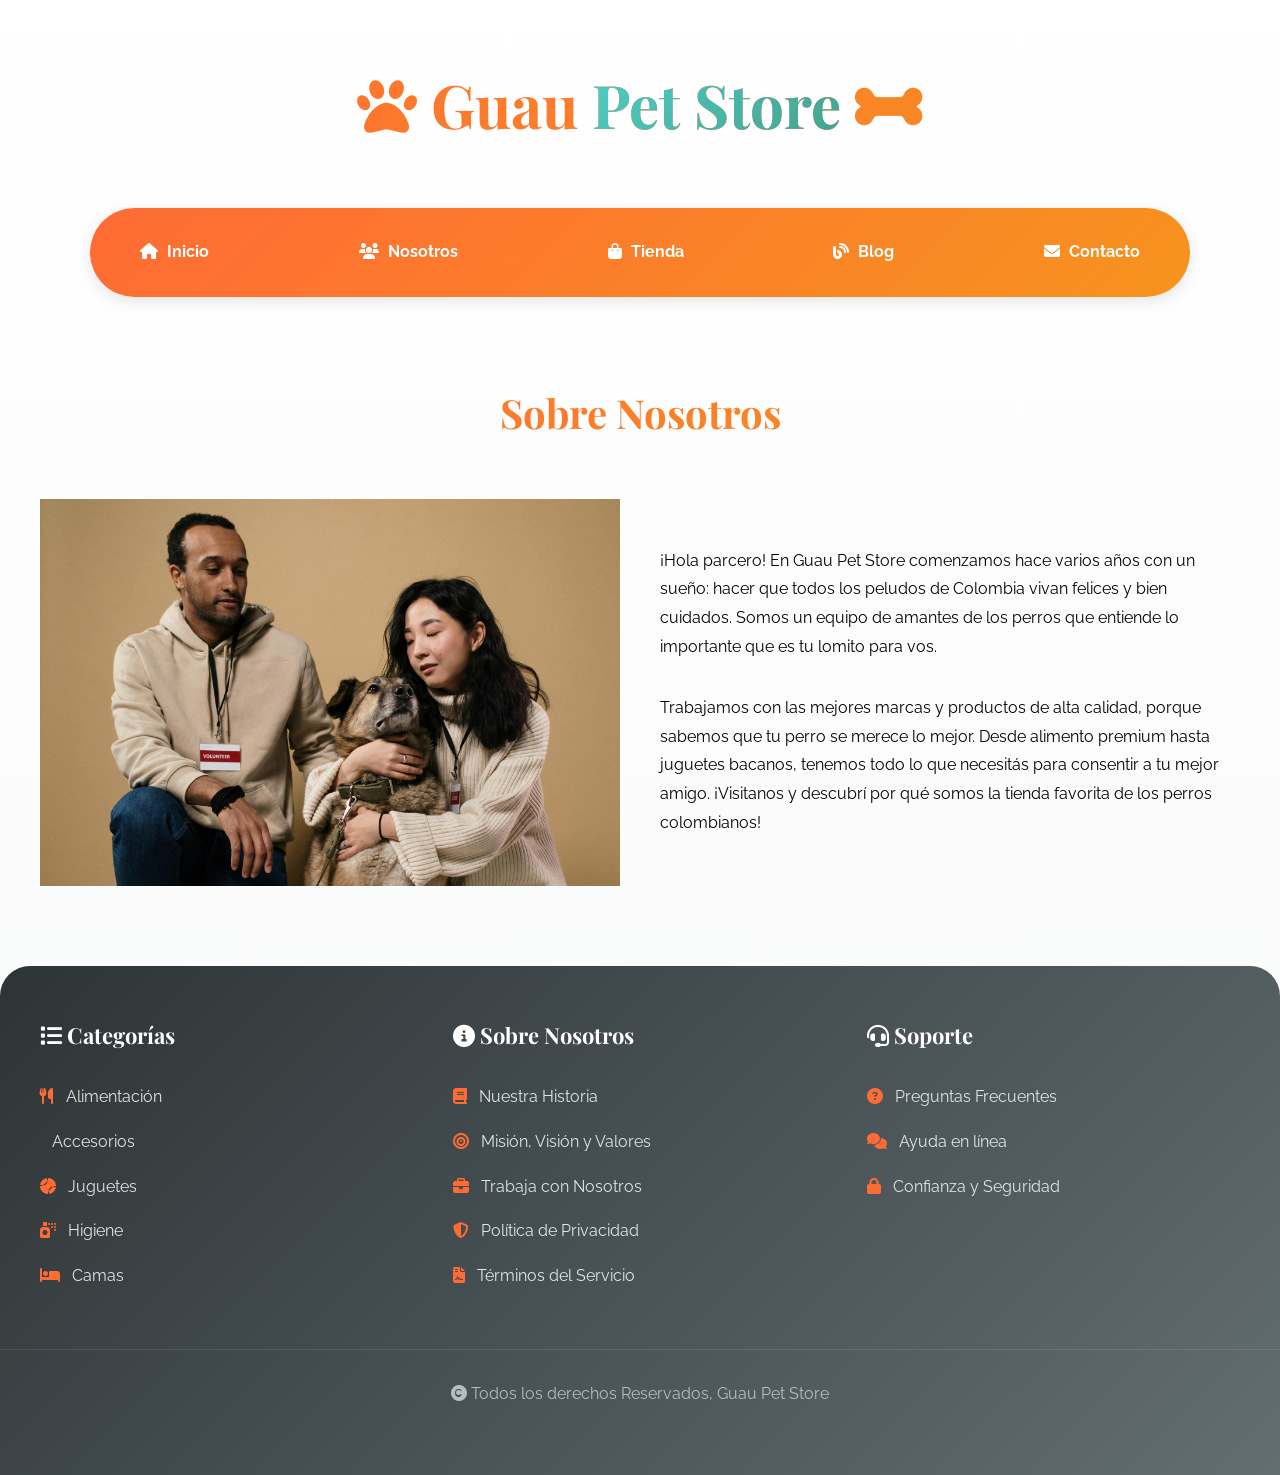
<file: ecommerce-pets/nosotros.html>
<!DOCTYPE html>
<html lang="es">
  <head>
    <meta charset="UTF-8" />
    <meta http-equiv="X-UA-Compatible" content="IE=edge" />
    <meta name="viewport" content="width=device-width, initial-scale=1.0" />
    <title>Guau Pet Store - Nosotros</title>
    <link rel="stylesheet" href="css/normalize.css" />
    <link rel="preconnect" href="https://fonts.googleapis.com" />
    <link rel="preconnect" href="https://fonts.gstatic.com" crossorigin />
    <link
      href="https://fonts.googleapis.com/css2?family=Playfair+Display:wght@700&family=Raleway:wght@400;700;900&display=swap"
      rel="stylesheet"
    />
    <link
      rel="stylesheet"
      href="https://cdnjs.cloudflare.com/ajax/libs/font-awesome/6.4.0/css/all.min.css"
    />
    <link rel="stylesheet" href="css/app.css" />
  </head>
  <body>
    <header>
      <h1 class="nombre-sitio">
        <i class="fas fa-paw"></i> Guau <span> Pet Store </span>
        <i class="fas fa-bone"></i>
      </h1>
    </header>

    <div class="contenedor-navegacion">
      <nav class="nav-principal contenedor">
        <a href="index.html"><i class="fas fa-home"></i> Inicio</a>
        <a href="nosotros.html"><i class="fas fa-users"></i> Nosotros</a>
        <a href="tienda.html"><i class="fas fa-shopping-bag"></i> Tienda</a>
        <a href="blog.html"><i class="fas fa-blog"></i> Blog</a>
        <a href="contacto.html"><i class="fas fa-envelope"></i> Contacto</a>
      </nav>
    </div>

    <main class="contenido-principal contenedor">
      <h2 class="text-center">Sobre Nosotros</h2>

      <div class="contenido-nosotros">
        <div class="imagen">
          <img src="img/nosotros.jpg" alt="Imagen nosotros" />
        </div>
        <div class="informacion-nosotros">
          <p>
            ¡Hola parcero! En Guau Pet Store comenzamos hace varios años con un
            sueño: hacer que todos los peludos de Colombia vivan felices y bien
            cuidados. Somos un equipo de amantes de los perros que entiende lo
            importante que es tu lomito para vos.
          </p>

          <p>
            Trabajamos con las mejores marcas y productos de alta calidad,
            porque sabemos que tu perro se merece lo mejor. Desde alimento
            premium hasta juguetes bacanos, tenemos todo lo que necesitás para
            consentir a tu mejor amigo. ¡Visitanos y descubrí por qué somos la
            tienda favorita de los perros colombianos!
          </p>
        </div>
      </div>
    </main>

    <footer class="site-footer">
      <div class="grid-footer contenedor">
        <div>
          <h3><i class="fas fa-list"></i> Categorías</h3>

          <nav class="footer-menu">
            <a href="#"><i class="fas fa-utensils"></i> Alimentación</a>
            <a href="#"><i class="fas fa-collar"></i> Accesorios</a>
            <a href="#"><i class="fas fa-baseball"></i> Juguetes</a>
            <a href="#"><i class="fas fa-spray-can"></i> Higiene</a>
            <a href="#"><i class="fas fa-bed"></i> Camas</a>
          </nav>
        </div>

        <div>
          <h3><i class="fas fa-info-circle"></i> Sobre Nosotros</h3>
          <nav class="footer-menu">
            <a href="#"><i class="fas fa-book"></i> Nuestra Historia</a>
            <a href="#"
              ><i class="fas fa-bullseye"></i> Misión, Visión y Valores</a
            >
            <a href="#"
              ><i class="fas fa-briefcase"></i> Trabaja con Nosotros</a
            >
            <a href="#"
              ><i class="fas fa-shield-alt"></i> Política de Privacidad</a
            >
            <a href="#"
              ><i class="fas fa-file-contract"></i> Términos del Servicio</a
            >
          </nav>
        </div>

        <div>
          <h3><i class="fas fa-headset"></i> Soporte</h3>
          <nav class="footer-menu">
            <a href="#"
              ><i class="fas fa-question-circle"></i> Preguntas Frecuentes</a
            >
            <a href="#"><i class="fas fa-comments"></i> Ayuda en línea</a>
            <a href="#"><i class="fas fa-lock"></i> Confianza y Seguridad</a>
          </nav>
        </div>
      </div>

      <p class="copyright">
        <i class="fas fa-copyright"></i> Todos los derechos Reservados, Guau Pet
        Store
      </p>
    </footer>
  </body>
</html>
</file>
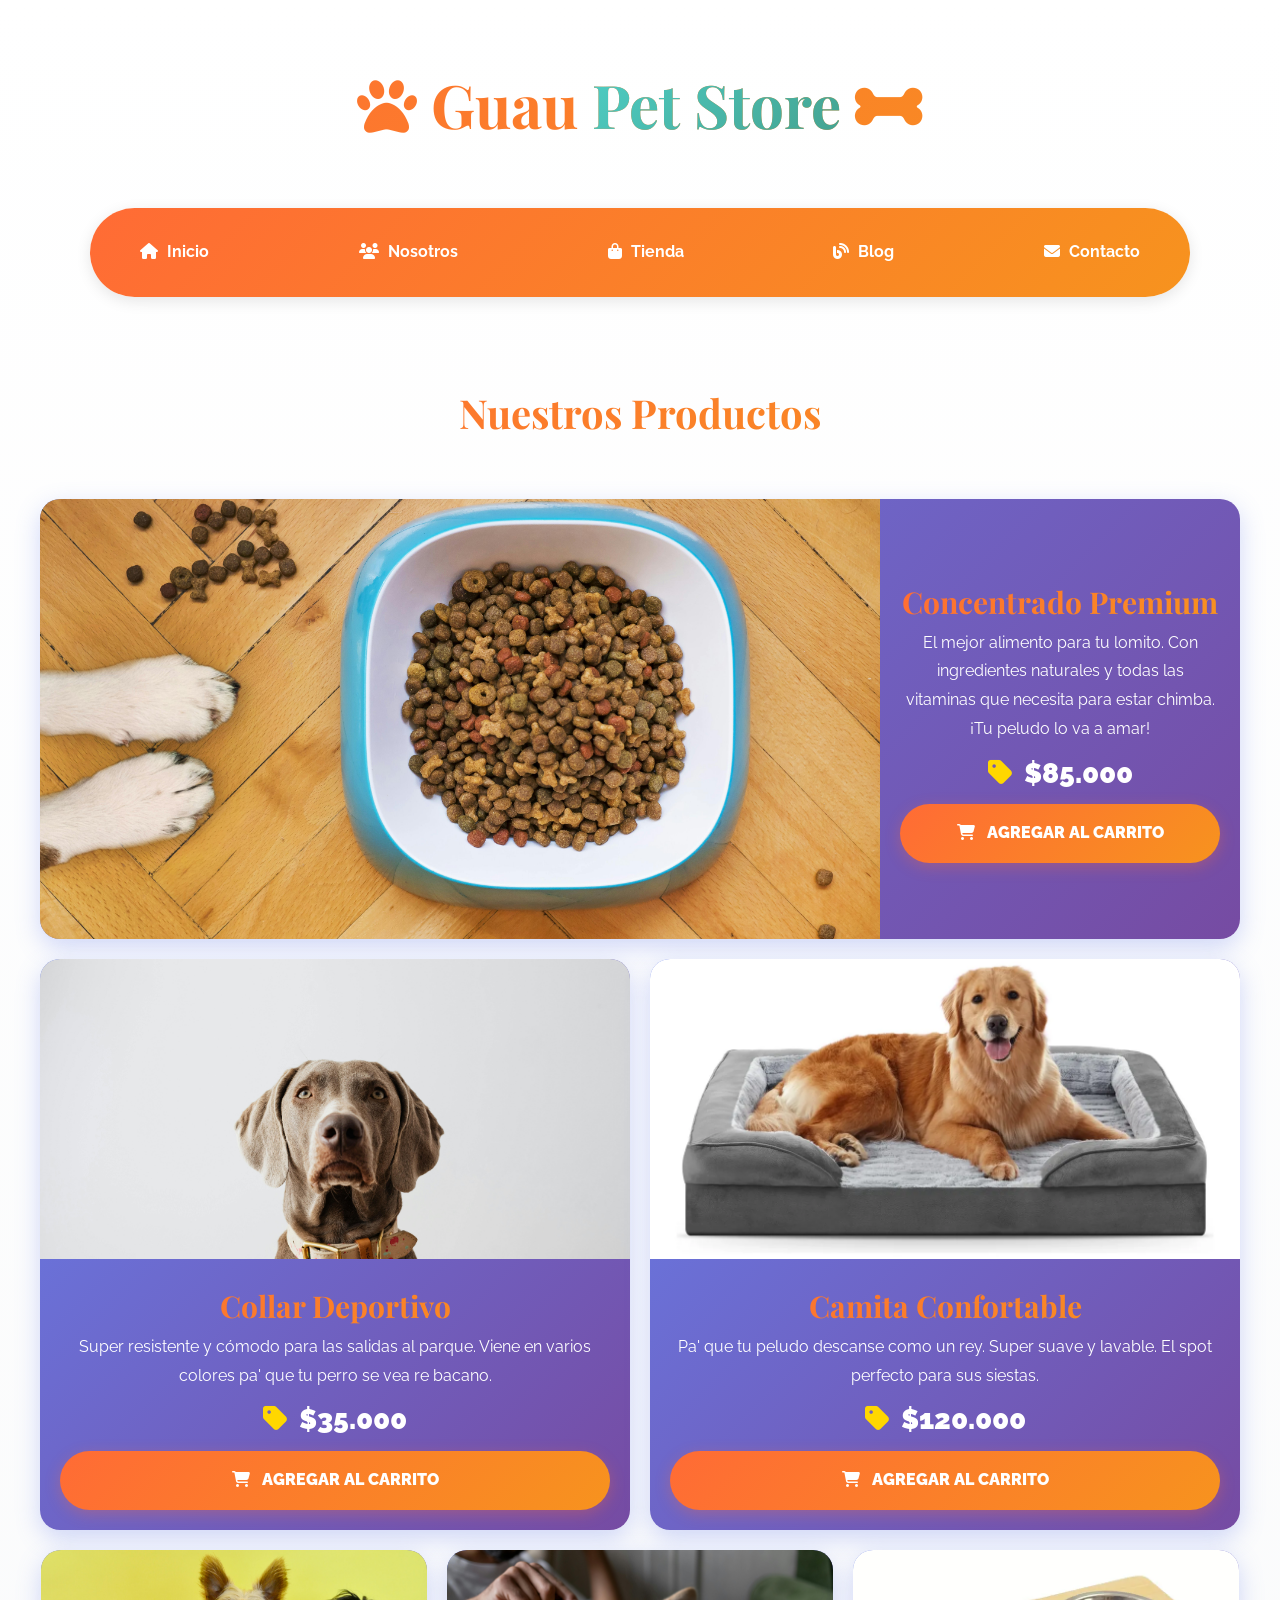
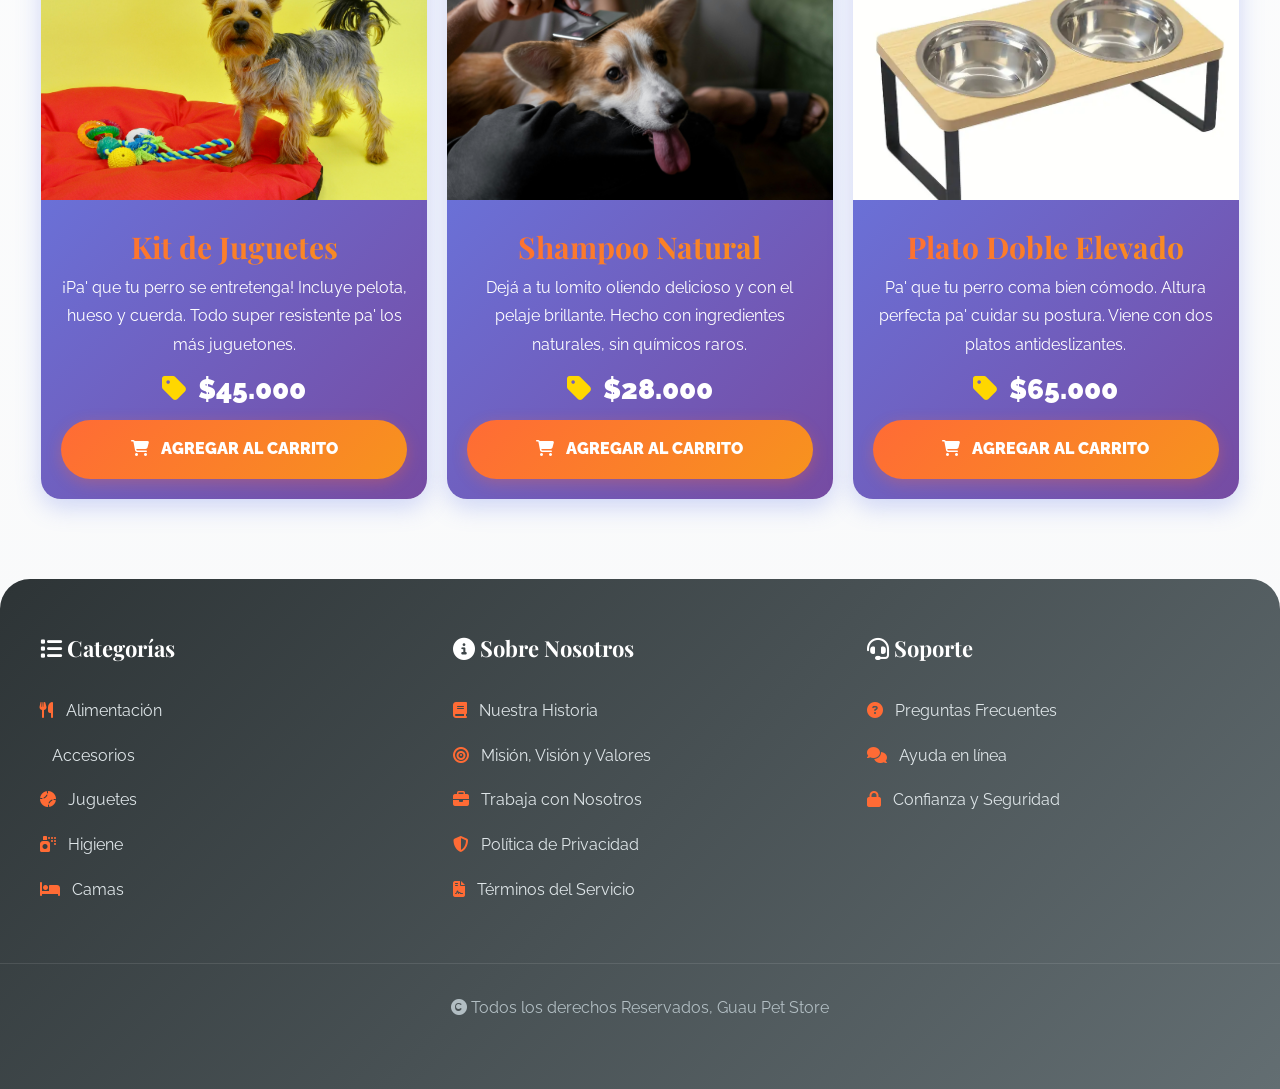
<file: ecommerce-pets/tienda.html>
<!DOCTYPE html>
<html lang="es">
  <head>
    <meta charset="UTF-8" />
    <meta http-equiv="X-UA-Compatible" content="IE=edge" />
    <meta name="viewport" content="width=device-width, initial-scale=1.0" />
    <title>Guau Pet Store - Tienda</title>
    <link rel="stylesheet" href="css/normalize.css" />
    <link rel="preconnect" href="https://fonts.googleapis.com" />
    <link rel="preconnect" href="https://fonts.gstatic.com" crossorigin />
    <link
      href="https://fonts.googleapis.com/css2?family=Playfair+Display:wght@700&family=Raleway:wght@400;700;900&display=swap"
      rel="stylesheet"
    />
    <link
      rel="stylesheet"
      href="https://cdnjs.cloudflare.com/ajax/libs/font-awesome/6.4.0/css/all.min.css"
    />
    <link rel="stylesheet" href="css/app.css" />
  </head>
  <body>
    <header>
      <h1 class="nombre-sitio">
        <i class="fas fa-paw"></i> Guau <span> Pet Store </span>
        <i class="fas fa-bone"></i>
      </h1>
    </header>

    <div class="contenedor-navegacion">
      <nav class="nav-principal contenedor">
        <a href="index.html"><i class="fas fa-home"></i> Inicio</a>
        <a href="nosotros.html"><i class="fas fa-users"></i> Nosotros</a>
        <a href="tienda.html"><i class="fas fa-shopping-bag"></i> Tienda</a>
        <a href="blog.html"><i class="fas fa-blog"></i> Blog</a>

        <a href="contacto.html"><i class="fas fa-envelope"></i> Contacto</a>
      </nav>
    </div>

    <main class="contenido-principal contenedor">
      <h2 class="text-center">Nuestros Productos</h2>

      <div class="listado-productos">
        <div class="producto">
          <img src="img/categoria1.jpg" alt="Imagen Producto" />

          <div class="texto-producto">
            <h3>Concentrado Premium</h3>
            <p>
              El mejor alimento para tu lomito. Con ingredientes naturales y
              todas las vitaminas que necesita para estar chimba. ¡Tu peludo lo
              va a amar!
            </p>
            <p class="precio"><i class="fas fa-tag"></i> $85.000</p>

            <a class="btn" href="#"
              ><i class="fas fa-shopping-cart"></i> Agregar al Carrito</a
            >
          </div>
          <!-- Info Producto -->
        </div>
        <!-- Producto -->

        <div class="producto">
          <img src="img/producto2.jpg" alt="Imagen Producto" />

          <div class="texto-producto">
            <h3>Collar Deportivo</h3>
            <p>
              Super resistente y cómodo para las salidas al parque. Viene en
              varios colores pa' que tu perro se vea re bacano.
            </p>
            <p class="precio"><i class="fas fa-tag"></i> $35.000</p>

            <a class="btn" href="#"
              ><i class="fas fa-shopping-cart"></i> Agregar al Carrito</a
            >
          </div>
          <!-- Info Producto -->
        </div>
        <!-- Producto -->

        <div class="producto">
          <img src="img/producto3.webp" alt="Imagen Producto" />

          <div class="texto-producto">
            <h3>Camita Confortable</h3>
            <p>
              Pa' que tu peludo descanse como un rey. Super suave y lavable. El
              spot perfecto para sus siestas.
            </p>
            <p class="precio"><i class="fas fa-tag"></i> $120.000</p>

            <a class="btn" href="#"
              ><i class="fas fa-shopping-cart"></i> Agregar al Carrito</a
            >
          </div>
          <!-- Info Producto -->
        </div>
        <!-- Producto -->

        <div class="producto">
          <img src="img/producto4.jpg" alt="Imagen Producto" />

          <div class="texto-producto">
            <h3>Kit de Juguetes</h3>
            <p>
              ¡Pa' que tu perro se entretenga! Incluye pelota, hueso y cuerda.
              Todo super resistente pa' los más juguetones.
            </p>
            <p class="precio"><i class="fas fa-tag"></i> $45.000</p>

            <a class="btn" href="#"
              ><i class="fas fa-shopping-cart"></i> Agregar al Carrito</a
            >
          </div>
          <!-- Info Producto -->
        </div>
        <!-- Producto -->

        <div class="producto">
          <img src="img/producto5.jpg" alt="Imagen Producto" />

          <div class="texto-producto">
            <h3>Shampoo Natural</h3>
            <p>
              Dejá a tu lomito oliendo delicioso y con el pelaje brillante.
              Hecho con ingredientes naturales, sin químicos raros.
            </p>
            <p class="precio"><i class="fas fa-tag"></i> $28.000</p>

            <a class="btn" href="#"
              ><i class="fas fa-shopping-cart"></i> Agregar al Carrito</a
            >
          </div>
          <!-- Info Producto -->
        </div>
        <!-- Producto -->

        <div class="producto">
          <img src="img/producto6.webp" alt="Imagen Producto" />

          <div class="texto-producto">
            <h3>Plato Doble Elevado</h3>
            <p>
              Pa' que tu perro coma bien cómodo. Altura perfecta pa' cuidar su
              postura. Viene con dos platos antideslizantes.
            </p>
            <p class="precio"><i class="fas fa-tag"></i> $65.000</p>

            <a class="btn" href="#"
              ><i class="fas fa-shopping-cart"></i> Agregar al Carrito</a
            >
          </div>
          <!-- Info Producto -->
        </div>
        <!-- Producto -->
      </div>
      <!-- Fin de Listado de Productos -->
    </main>

    <footer class="site-footer">
      <div class="grid-footer contenedor">
        <div>
          <h3><i class="fas fa-list"></i> Categorías</h3>

          <nav class="footer-menu">
            <a href="#"><i class="fas fa-utensils"></i> Alimentación</a>
            <a href="#"><i class="fas fa-collar"></i> Accesorios</a>
            <a href="#"><i class="fas fa-baseball"></i> Juguetes</a>
            <a href="#"><i class="fas fa-spray-can"></i> Higiene</a>
            <a href="#"><i class="fas fa-bed"></i> Camas</a>
          </nav>
        </div>

        <div>
          <h3><i class="fas fa-info-circle"></i> Sobre Nosotros</h3>
          <nav class="footer-menu">
            <a href="#"><i class="fas fa-book"></i> Nuestra Historia</a>
            <a href="#"
              ><i class="fas fa-bullseye"></i> Misión, Visión y Valores</a
            >
            <a href="#"
              ><i class="fas fa-briefcase"></i> Trabaja con Nosotros</a
            >
            <a href="#"
              ><i class="fas fa-shield-alt"></i> Política de Privacidad</a
            >
            <a href="#"
              ><i class="fas fa-file-contract"></i> Términos del Servicio</a
            >
          </nav>
        </div>

        <div>
          <h3><i class="fas fa-headset"></i> Soporte</h3>
          <nav class="footer-menu">
            <a href="#"
              ><i class="fas fa-question-circle"></i> Preguntas Frecuentes</a
            >
            <a href="#"><i class="fas fa-comments"></i> Ayuda en línea</a>
            <a href="#"><i class="fas fa-lock"></i> Confianza y Seguridad</a>
          </nav>
        </div>
      </div>

      <p class="copyright">
        <i class="fas fa-copyright"></i> Todos los derechos Reservados, Guau Pet
        Store
      </p>
    </footer>
  </body>
</html>
</file>
<file: ecommerce-pets/css/app.css>
html {
  box-sizing: border-box;
  font-size: 62.5%; /* 1REM = 10px */
}
*,
*:before,
*:after {
  box-sizing: inherit;
}
body {
  font-family: "Raleway", sans-serif;
  font-size: 1.6rem;
  line-height: 1.8;
  background: linear-gradient(180deg, #fff 0%, #f8f9fa 100%);
}

/* Globales */
h1,
h2,
h3 {
  font-family: "Playfair Display", serif;
  margin: 0 0 5rem 0;
  background: linear-gradient(135deg, #ff6b35 0%, #f7931e 100%);
  -webkit-background-clip: text;
  -webkit-text-fill-color: transparent;
  background-clip: text;
}
h1 {
  font-size: 5rem;
}
h2 {
  font-size: 4rem;
}
h3 {
  font-size: 3rem;
}
a {
  text-decoration: none;
  color: #2d3436;
  transition: all 0.3s ease;
}
.contenedor {
  max-width: 120rem;
  margin: 0 auto;
}
img {
  max-width: 100%;
  display: block;
}

.btn {
  background: linear-gradient(135deg, #ff6b35 0%, #f7931e 100%);
  display: block;
  color: #fff;
  text-transform: uppercase;
  font-weight: 900;
  padding: 1.5rem 3rem;
  transition: all 0.3s ease;
  text-align: center;
  border: none;
  border-radius: 50px;
  box-shadow: 0 4px 15px rgba(255, 107, 53, 0.3);
}
.btn:hover {
  transform: translateY(-3px);
  box-shadow: 0 6px 20px rgba(255, 107, 53, 0.4);
  cursor: pointer;
}

/** Utilidades */
.text-center {
  text-align: center;
}

.max-width-30 {
  max-width: 30rem;
}

/** Header y Navegacion **/
.nombre-sitio {
  margin-top: 5rem;
  text-align: center;
  font-size: 6rem;
}
.nombre-sitio span {
  background: linear-gradient(135deg, #4ecdc4 0%, #44a08d 100%);
  -webkit-background-clip: text;
  -webkit-text-fill-color: transparent;
  background-clip: text;
}
.contenedor-navegacion {
  border-top: none;
  background: linear-gradient(135deg, #ff6b35 0%, #f7931e 100%);
  box-shadow: 0 4px 15px rgba(0, 0, 0, 0.1);
  border-radius: 50px;
  margin: 3rem auto;
  max-width: 110rem;
}
.nav-principal {
  padding: 2rem 3rem;
  display: flex;
  justify-content: space-between;
}
.nav-principal a {
  color: #fff;
  font-weight: 700;
  padding: 1rem 2rem;
  border-radius: 25px;
  transition: all 0.3s ease;
}
.nav-principal a i {
  margin-right: 0.5rem;
}
.nav-principal a:hover {
  background-color: rgba(255, 255, 255, 0.2);
  transform: translateY(-2px);
}

.hero {
  background-image: url(../img/principal.jpg);
  background-repeat: no-repeat;
  background-size: cover;
  background-position: top center;
  height: 60rem;
  border-radius: 30px;
  margin: 3rem auto;
  max-width: 120rem;
  box-shadow: 0 10px 40px rgba(0, 0, 0, 0.15);
  position: relative;
  overflow: hidden;
}
.hero::after {
  content: "";
  position: absolute;
  bottom: 0;
  left: 0;
  right: 0;
  height: 50%;
  background: linear-gradient(to top, rgba(0, 0, 0, 0.3), transparent);
}

/** Categorias **/
.categorias {
  padding-top: 5rem;
}
.categoria {
  position: relative;
  overflow: hidden;
  border-radius: 20px;
  box-shadow: 0 5px 20px rgba(0, 0, 0, 0.1);
  transition: all 0.3s ease;
}
.categoria:hover {
  transform: translateY(-10px);
  box-shadow: 0 10px 30px rgba(0, 0, 0, 0.15);
}
.categoria img {
  transition: transform 0.3s ease;
}
.categoria:hover img {
  transform: scale(1.1);
}
.categoria a {
  text-align: center;
  display: block;
  padding: 2rem;
  font-size: 2rem;
  font-weight: 700;
  background: linear-gradient(135deg, #4ecdc4 0%, #44a08d 100%);
  color: #fff;
  position: relative;
  z-index: 2;
}
.categoria a i {
  margin-right: 0.8rem;
  font-size: 2.4rem;
}
.categoria a:hover {
  background: linear-gradient(135deg, #44a08d 0%, #4ecdc4 100%);
}
.listado-categorias {
  display: grid;
  grid-template-columns: repeat(3, 1fr);
  gap: 3rem;
}

/** Bloque Nosotros */

.sobre-nosotros {
  background-image: linear-gradient(
      to right,
      transparent 50%,
      #4ecdc4 50%,
      #44a08d 100%
    ),
    url(../img/nosotros.jpg);
  background-position: left center;
  padding: 10rem 0;
  background-repeat: no-repeat;
  background-size: 100%, 120rem;
  margin: 5rem 0;
  border-radius: 30px;
  box-shadow: 0 10px 40px rgba(0, 0, 0, 0.1);
}
.sobre-nosotros-grid {
  display: flex;
  justify-content: flex-end;
}
.texto-nosotros {
  flex-basis: 50%;
  padding-left: 10rem;
  color: #fff;
}
.texto-nosotros h2 {
  color: #fff;
  background: none;
  -webkit-text-fill-color: #fff;
}

/** Listado de Productos **/
.contenido-principal {
  padding-top: 5rem;
}
.listado-productos {
  display: flex;
  flex-wrap: wrap;
  gap: 2rem;
  justify-content: center;
}
.producto {
  background: linear-gradient(135deg, #667eea 0%, #764ba2 100%);
  border-radius: 20px;
  overflow: hidden;
  box-shadow: 0 8px 25px rgba(102, 126, 234, 0.3);
  transition: all 0.3s ease;
  display: flex;
  flex-direction: column;
}
.producto:hover {
  transform: translateY(-5px);
  box-shadow: 0 12px 35px rgba(102, 126, 234, 0.4);
}

/* Primer producto - Grande */
.producto:nth-child(1) {
  width: 100%;
  flex-direction: row;
  justify-content: center;
}
.producto:nth-child(1) img {
  width: 70%;
  height: 44rem;
  object-fit: cover;

  display: block;
}
.producto:nth-child(1) .texto-producto {
  width: 30%;
  display: flex;
  flex-direction: column;
  justify-content: center;
}

/* Productos 2 y 3 - Medianos */
.producto:nth-child(2),
.producto:nth-child(3) {
  width: calc(50% - 1rem);
}
.producto:nth-child(2) img,
.producto:nth-child(3) img {
  height: 30rem;
  width: 100%;
  object-fit: cover;
  display: block;
}

/* Productos 4, 5 y 6 - Pequeños */
.producto:nth-child(4),
.producto:nth-child(5),
.producto:nth-child(6) {
  width: calc(33.333% - 1.4rem);
}
.producto:nth-child(4) img,
.producto:nth-child(5) img,
.producto:nth-child(6) img {
  height: 25rem;
  width: 100%;
  object-fit: cover;
  display: block;
}

.texto-producto {
  text-align: center;
  color: #ffffff;
  padding: 2rem;
}
.texto-producto h3 {
  margin: 0;
}
.texto-producto p {
  margin: 0 0 0.5rem 0;
}
.texto-producto .precio {
  font-size: 2.8rem;
  font-weight: 900;
}
.texto-producto .precio i {
  margin-right: 0.5rem;
  color: #ffd700;
}

.btn i {
  margin-right: 0.8rem;
}

/** Footer **/
.site-footer {
  background: linear-gradient(135deg, #2d3436 0%, #636e72 100%);
  color: #fff;
  border-top: none;
  margin-top: 8rem;
  padding: 5rem 0 3rem 0;
  border-radius: 30px 30px 0 0;
}
.site-footer h3 {
  margin-bottom: 2rem;
  color: #fff;
  background: none;
  -webkit-text-fill-color: #fff;
  font-size: 2.2rem;
}
.grid-footer {
  display: grid;
  grid-template-columns: repeat(3, 1fr);
  gap: 4rem;
}

.footer-menu a {
  display: block;
  color: #dfe6e9;
  padding: 0.8rem 0;
  transition: all 0.3s ease;
}
.footer-menu a i {
  margin-right: 0.8rem;
  color: #ff6b35;
}
.footer-menu a:hover {
  color: #ff6b35;
  padding-left: 1rem;
}

.copyright {
  margin-top: 5rem;
  text-align: center;
  color: #b2bec3;
  padding-bottom: 2rem;
  border-top: 1px solid rgba(255, 255, 255, 0.1);
  padding-top: 3rem;
}

/** Nosotros **/
.contenido-nosotros {
  display: grid;
  grid-template-columns: 1fr 2fr;
  grid-template-columns: repeat(auto-fit, minmax(25rem, 1fr));
  column-gap: 4rem;
}
.informacion-nosotros {
  display: flex;
  flex-direction: column;
  justify-content: center;
}

/** Blog */
.contenedor-blog {
  display: grid;
  grid-template-columns: 2fr 1fr;
  column-gap: 4rem;
}
.entrada {
  border-bottom: 2px solid #e1e1e1;
  padding-bottom: 4rem;
  margin-bottom: 2rem;
  border-radius: 20px;
  padding: 3rem;
  background: #fff;
  box-shadow: 0 5px 20px rgba(0, 0, 0, 0.08);
  transition: all 0.3s ease;
}
.entrada:hover {
  transform: translateY(-5px);
  box-shadow: 0 8px 30px rgba(0, 0, 0, 0.12);
}
.entrada:last-of-type {
  border: none;
}
.entrada-meta {
  display: flex;
  justify-content: space-between;
}
.entrada-meta p {
  font-weight: bold;
  color: #636e72;
}
.entrada-meta span {
  background: linear-gradient(135deg, #ff6b35 0%, #f7931e 100%);
  -webkit-background-clip: text;
  -webkit-text-fill-color: transparent;
  background-clip: text;
}
.contenido-entrada-blog {
  width: 60rem;
  margin: 0 auto;
}

/* Formulario */

.formulario {
  max-width: 60rem;
  margin: 0 auto;
  background: #fff;
  padding: 4rem;
  border-radius: 20px;
  box-shadow: 0 10px 40px rgba(0, 0, 0, 0.1);
}

.formulario fieldset {
  border: 2px solid #e1e1e1;
  margin-bottom: 3rem;
  border-radius: 15px;
  padding: 2rem;
}
.formulario legend {
  background: linear-gradient(135deg, #ff6b35 0%, #f7931e 100%);
  width: auto;
  text-align: center;
  color: #fff;
  text-transform: uppercase;
  font-weight: 900;
  padding: 1rem 3rem;
  margin-bottom: 2rem;
  border-radius: 50px;
  box-shadow: 0 4px 15px rgba(255, 107, 53, 0.3);
}

.campo {
  display: flex;
  margin-bottom: 2rem;
  align-items: center;
}
.campo label {
  flex-basis: 10rem;
  font-weight: 700;
  color: #2d3436;
}
.campo input:not([type="radio"]),
.campo textarea,
.campo select {
  flex: 1;
  border: 2px solid #e1e1e1;
  padding: 1.2rem;
  border-radius: 10px;
  transition: all 0.3s ease;
}
.campo input:focus,
.campo textarea:focus,
.campo select:focus {
  outline: none;
  border-color: #ff6b35;
  box-shadow: 0 0 0 3px rgba(255, 107, 53, 0.1);
}

/** Galeria **/
.galeria {
  list-style: none;
  margin: 0;
  padding: 0;
  display: grid;
  grid-template-columns: repeat(3, 1fr);
  gap: 3rem;
}
.galeria li {
  border-radius: 20px;
  overflow: hidden;
  box-shadow: 0 5px 20px rgba(0, 0, 0, 0.1);
  transition: all 0.3s ease;
}
.galeria li:hover {
  transform: scale(1.05);
  box-shadow: 0 10px 30px rgba(0, 0, 0, 0.15);
}
.galeria img {
  height: 40rem;
  width: 40rem;
  object-fit: cover;
  transition: transform 0.3s ease;
}
.galeria li:hover img {
  transform: scale(1.1);
}

/** RESPONSIVE **/

/* Tablets */
@media (max-width: 768px) {
  html {
    font-size: 55%;
  }

  .nombre-sitio {
    font-size: 4rem;
    margin-top: 3rem;
  }

  .contenedor-navegacion {
    border-radius: 20px;
    margin: 2rem 1rem;
  }

  .nav-principal {
    flex-direction: column;
    gap: 1rem;
    padding: 2rem;
  }

  .nav-principal a {
    text-align: center;
    padding: 1.5rem;
  }

  .hero {
    height: 40rem;
    border-radius: 20px;
    margin: 2rem 1rem;
  }

  .listado-categorias {
    grid-template-columns: repeat(2, 1fr);
    gap: 2rem;
  }

  .sobre-nosotros {
    background-image: linear-gradient(
        to bottom,
        transparent 50%,
        #4ecdc4 50%,
        #44a08d 100%
      ),
      url(../img/nosotros.jpg);
    background-size: 100%, 100%;
    border-radius: 20px;
    padding: 5rem 0;
  }

  .sobre-nosotros-grid {
    flex-direction: column;
  }

  .texto-nosotros {
    flex-basis: 100%;
    padding: 3rem;
  }

  .listado-productos {
    gap: 1.5rem;
  }

  .producto:nth-child(1) {
    width: 100%;
    flex-direction: column;
  }

  .producto:nth-child(1) img {
    width: 100%;
    height: 30rem;
  }

  .producto:nth-child(1) .texto-producto {
    width: 100%;
  }

  .producto:nth-child(2),
  .producto:nth-child(3) {
    width: calc(50% - 0.75rem);
  }

  .producto:nth-child(4),
  .producto:nth-child(5),
  .producto:nth-child(6) {
    width: calc(50% - 0.75rem);
  }

  .producto:nth-child(4) img,
  .producto:nth-child(5) img,
  .producto:nth-child(6) img {
    height: 25rem;
  }

  .grid-footer {
    grid-template-columns: repeat(2, 1fr);
    gap: 3rem;
  }

  .grid-footer > div:last-child {
    grid-column: 1 / 3;
  }

  .contenedor-blog {
    grid-template-columns: 1fr;
  }

  .contenido-entrada-blog {
    width: 100%;
  }

  .galeria {
    grid-template-columns: repeat(2, 1fr);
    gap: 2rem;
  }

  .galeria img {
    height: 30rem;
    width: 100%;
  }

  .formulario {
    padding: 3rem 2rem;
  }

  .campo {
    flex-direction: column;
    align-items: flex-start;
  }

  .campo label {
    margin-bottom: 1rem;
  }
}

/* Móviles */
@media (max-width: 480px) {
  html {
    font-size: 50%;
  }

  .contenedor {
    padding: 0 1.5rem;
  }

  .nombre-sitio {
    font-size: 3rem;
    margin-top: 2rem;
  }

  .nombre-sitio i {
    font-size: 2.5rem;
  }

  .contenedor-navegacion {
    border-radius: 15px;
    margin: 1.5rem 1rem;
  }

  .nav-principal {
    padding: 1.5rem;
    gap: 0.5rem;
  }

  .nav-principal a {
    font-size: 1.4rem;
    padding: 1.2rem;
  }

  .nav-principal a i {
    display: block;
    margin: 0 0 0.5rem 0;
    font-size: 2rem;
  }

  .hero {
    height: 30rem;
    border-radius: 15px;
    margin: 1.5rem 1rem;
  }

  h2 {
    font-size: 3rem;
  }

  h3 {
    font-size: 2.4rem;
  }

  .categorias {
    padding-top: 3rem;
  }

  .listado-categorias {
    grid-template-columns: 1fr;
    gap: 2rem;
  }

  .categoria a {
    font-size: 1.8rem;
    padding: 1.5rem;
  }

  .categoria a i {
    font-size: 2rem;
  }

  .sobre-nosotros {
    background-image: linear-gradient(
        to bottom,
        transparent 40%,
        #4ecdc4 40%,
        #44a08d 100%
      ),
      url(../img/nosotros.jpg);
    background-size: 100%, 100%;
    background-position: top center;
    border-radius: 15px;
    padding: 3rem 0;
    margin: 3rem 1rem;
  }

  .texto-nosotros {
    padding: 2rem 1.5rem;
  }

  .texto-nosotros h2 {
    font-size: 3rem;
  }

  .contenido-principal {
    padding-top: 3rem;
  }

  .listado-productos {
    flex-direction: column;
    gap: 2rem;
  }

  .producto:nth-child(1),
  .producto:nth-child(2),
  .producto:nth-child(3),
  .producto:nth-child(4),
  .producto:nth-child(5),
  .producto:nth-child(6) {
    width: 100%;
    flex-direction: column;
  }

  .producto:nth-child(1) img {
    width: 100%;
    height: 25rem;
  }

  .producto:nth-child(1) .texto-producto {
    width: 100%;
  }

  .producto:nth-child(2) img,
  .producto:nth-child(3) img,
  .producto:nth-child(4) img,
  .producto:nth-child(5) img,
  .producto:nth-child(6) img {
    height: 25rem;
  }

  .texto-producto {
    padding: 1.5rem;
  }

  .texto-producto h3 {
    font-size: 2rem;
  }

  .texto-producto .precio {
    font-size: 2.4rem;
  }

  .btn {
    padding: 1.2rem 2rem;
    font-size: 1.4rem;
  }

  .site-footer {
    border-radius: 20px 20px 0 0;
    margin-top: 5rem;
    padding: 4rem 0 2rem 0;
  }

  .grid-footer {
    grid-template-columns: 1fr;
    gap: 3rem;
    padding: 0 2rem;
  }

  .grid-footer > div:last-child {
    grid-column: 1;
  }

  .site-footer h3 {
    font-size: 2rem;
    margin-bottom: 1.5rem;
  }

  .footer-menu a {
    font-size: 1.4rem;
    padding: 0.6rem 0;
  }

  .copyright {
    font-size: 1.3rem;
    margin-top: 3rem;
    padding: 2rem 1rem 1rem 1rem;
  }

  .contenido-nosotros {
    grid-template-columns: 1fr;
    gap: 2rem;
  }

  .contenedor-blog {
    padding: 0 1rem;
  }

  .entrada {
    padding: 2rem;
    margin-bottom: 2rem;
  }

  .entrada h2 {
    font-size: 2.4rem;
  }

  .entrada-meta {
    flex-direction: column;
    gap: 0.5rem;
  }

  .galeria {
    grid-template-columns: 1fr;
    gap: 2rem;
    padding: 0 1rem;
  }

  .galeria img {
    height: 25rem;
    width: 100%;
  }

  .formulario {
    padding: 2rem 1.5rem;
    margin: 0 1rem;
  }

  .formulario legend {
    font-size: 1.4rem;
    padding: 0.8rem 2rem;
  }

  .formulario fieldset {
    padding: 1.5rem;
  }

  .campo {
    margin-bottom: 1.5rem;
  }

  .campo label {
    font-size: 1.4rem;
  }

  .campo input:not([type="radio"]),
  .campo textarea,
  .campo select {
    padding: 1rem;
    font-size: 1.4rem;
  }
}

/* Móviles muy pequeños */
@media (max-width: 360px) {
  html {
    font-size: 45%;
  }

  .nombre-sitio {
    font-size: 2.5rem;
  }

  .nav-principal a {
    font-size: 1.3rem;
    padding: 1rem;
  }

  .hero {
    height: 25rem;
  }

  .texto-producto h3 {
    font-size: 1.8rem;
  }

  .btn {
    padding: 1rem 1.5rem;
    font-size: 1.3rem;
  }
}
</file>
